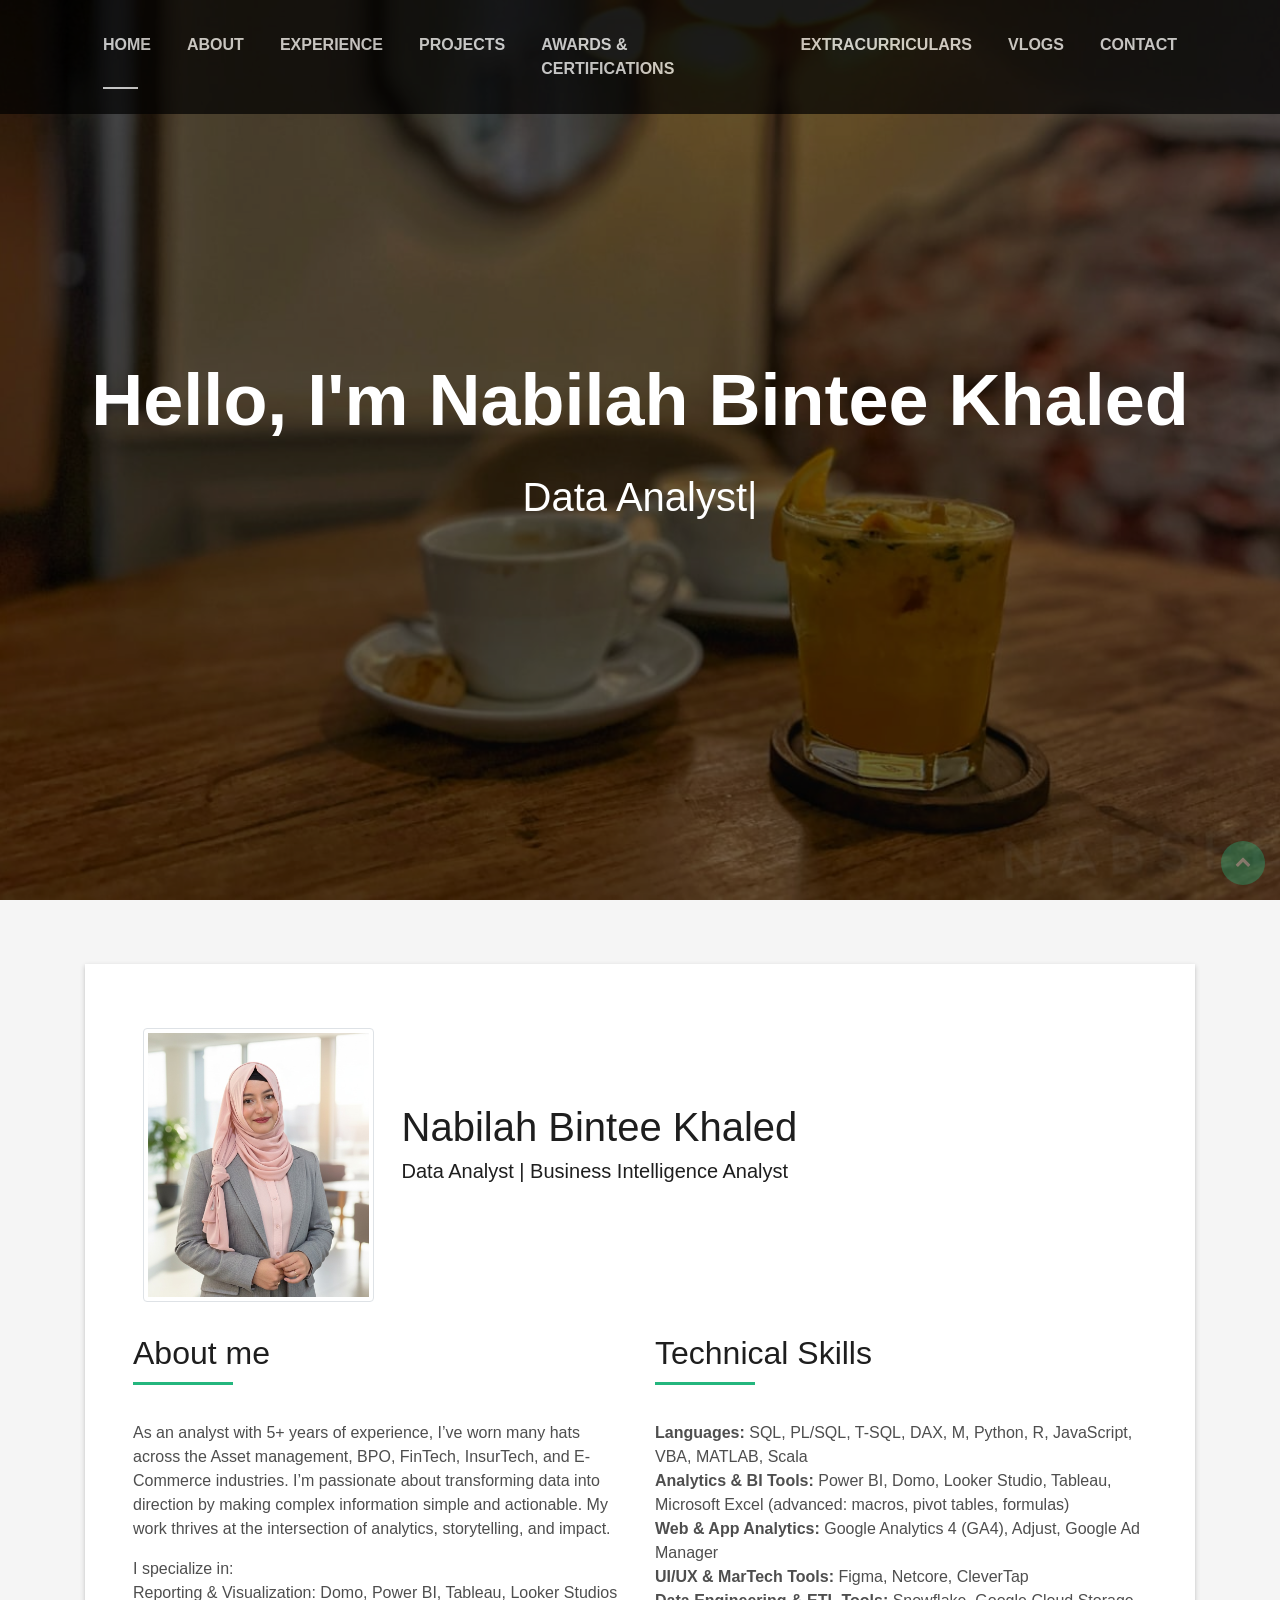
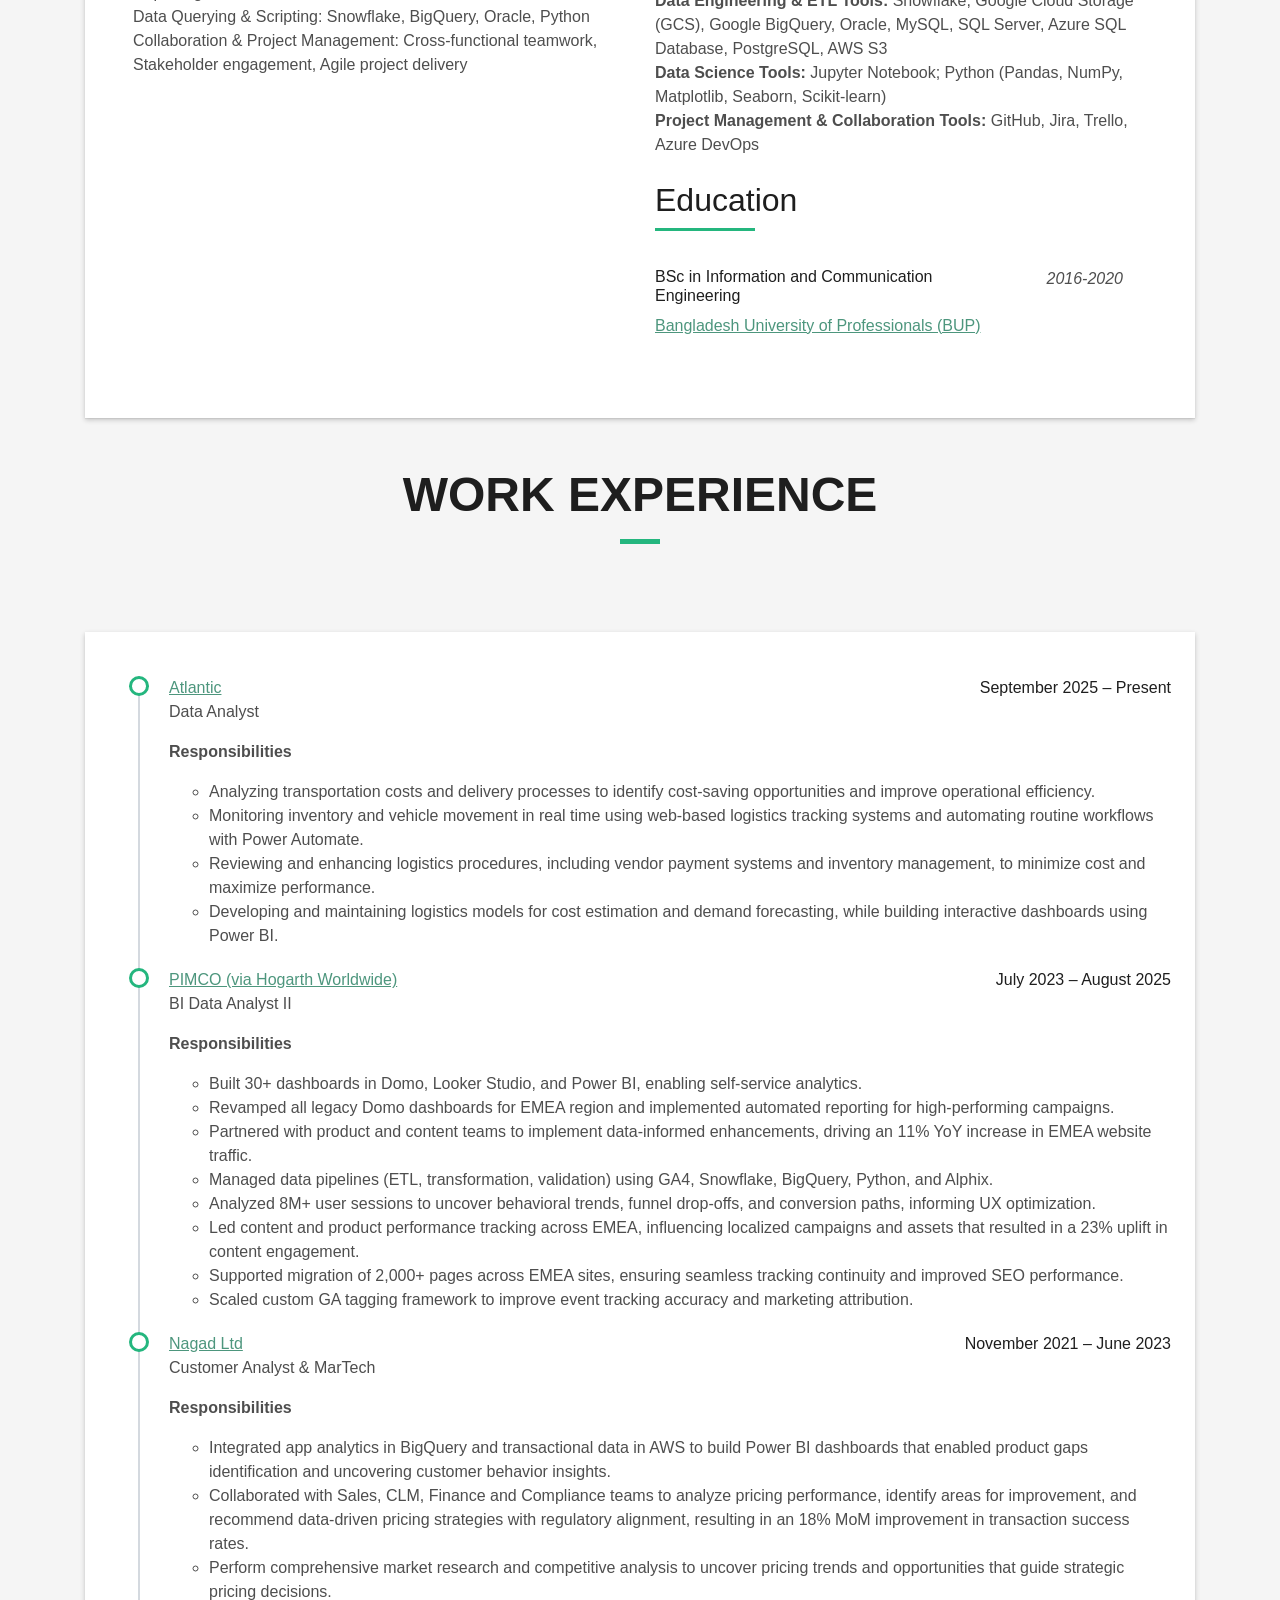
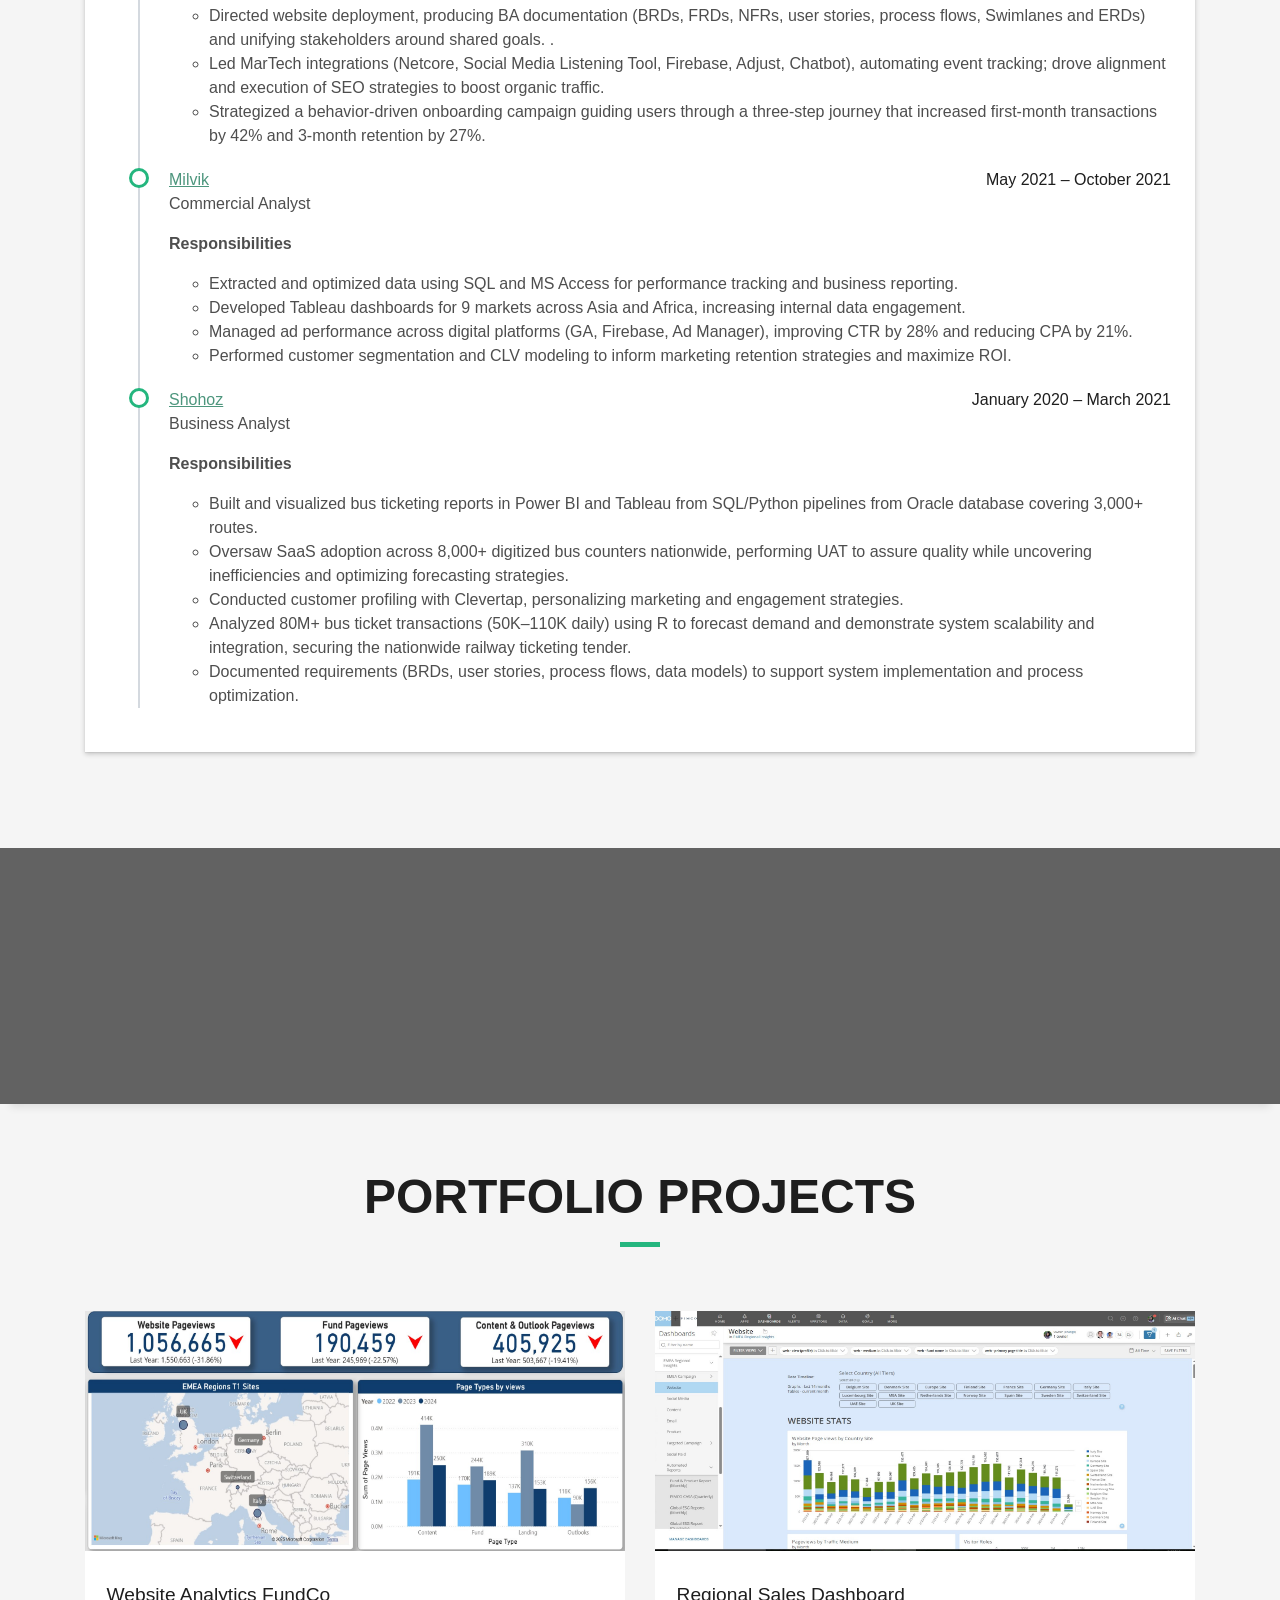
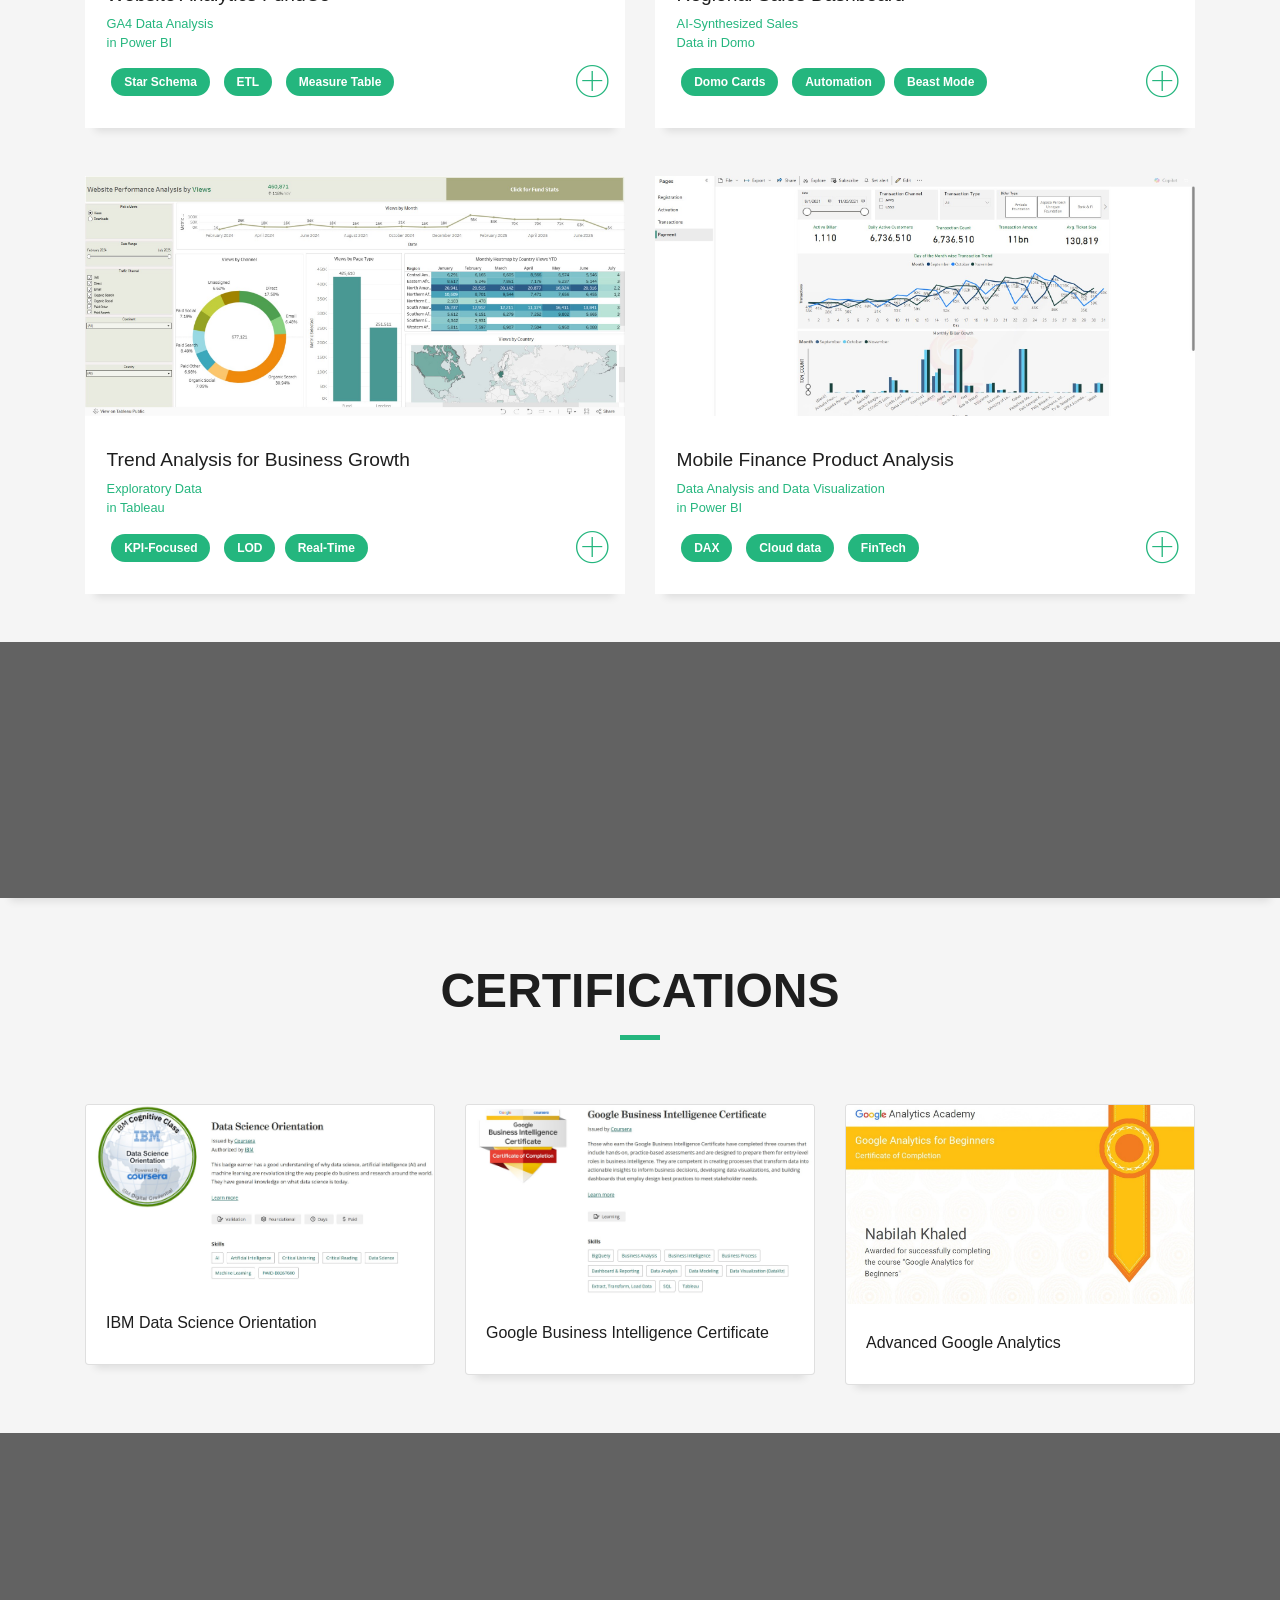
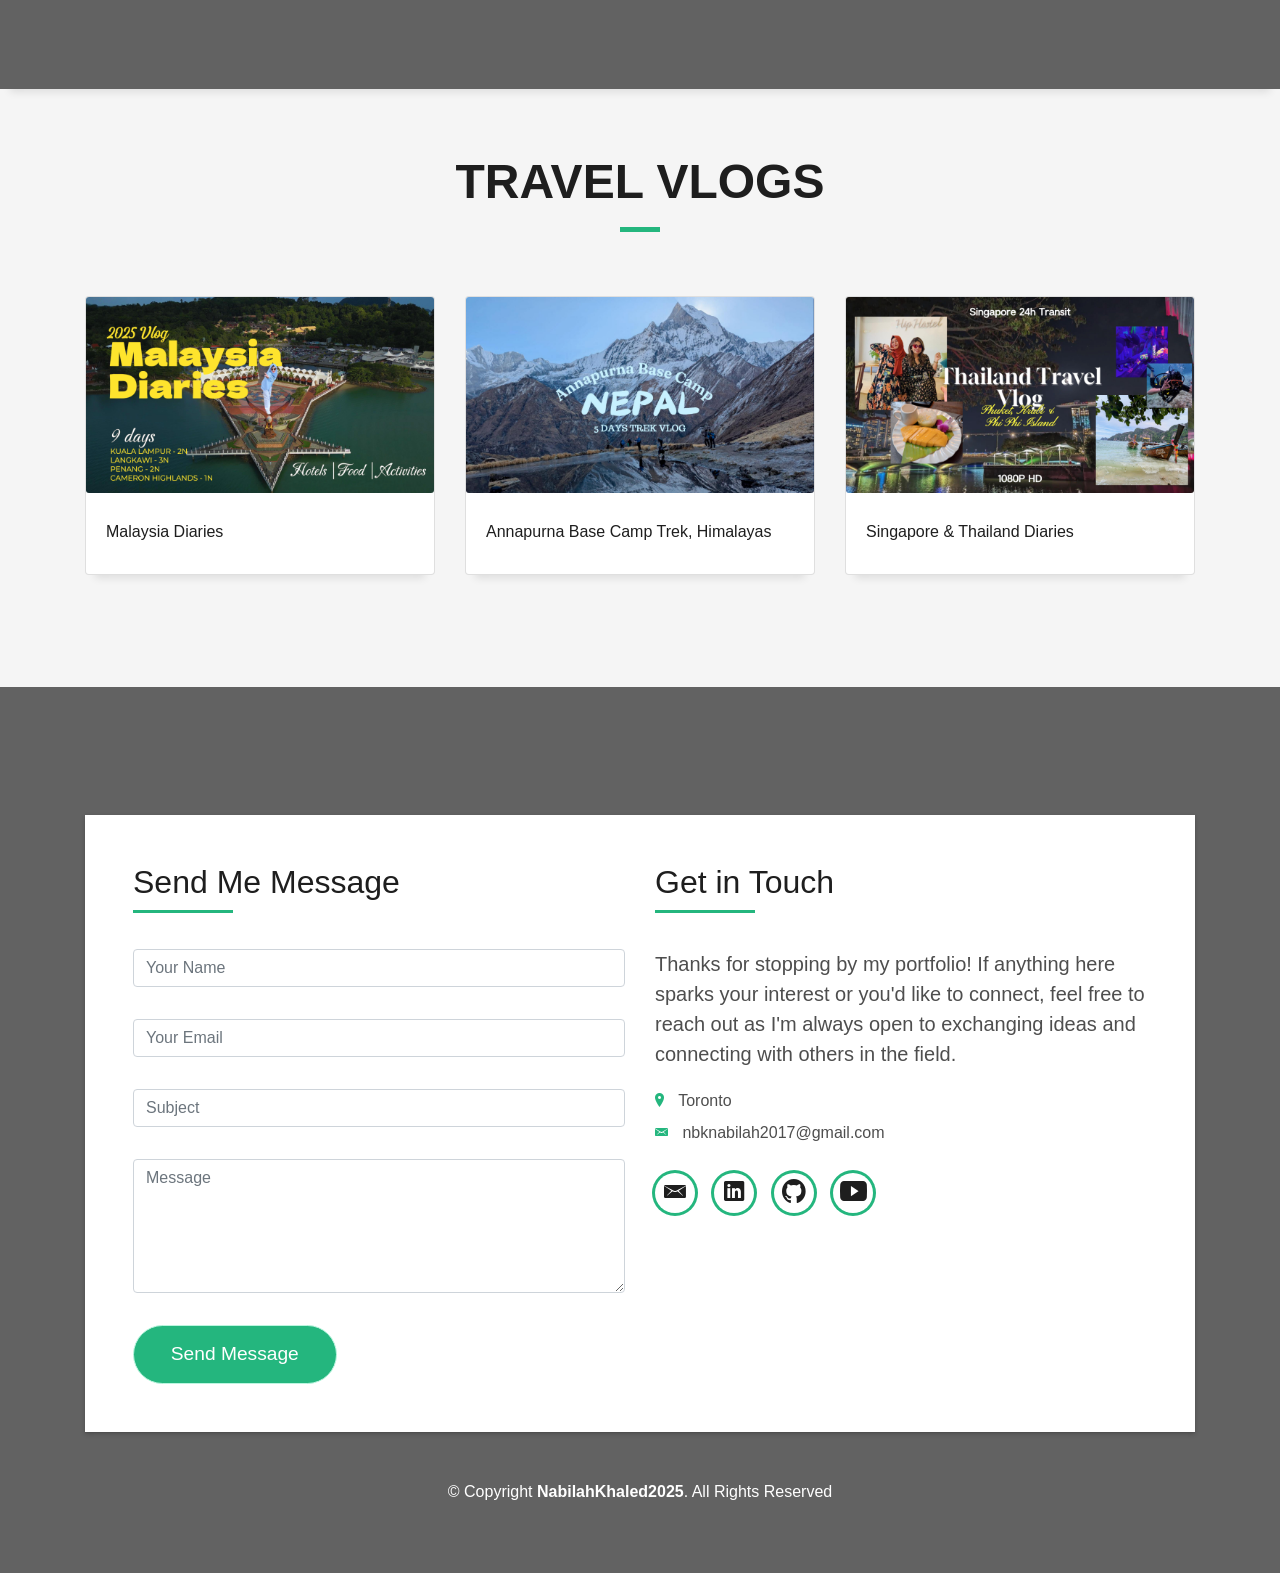
<file: index.html>
<!DOCTYPE html>
<html lang="en">

<head>
  <meta charset="utf-8">
  <title>Nabilah Bintee Khaled</title>
  <meta content="width=device-width, initial-scale=1.0" name="viewport">
  <meta content="" name="keywords">
  <meta content="" name="description">



  <!-- Bootstrap CSS File -->
  <link href="lib/bootstrap/css/bootstrap.min.css" rel="stylesheet">

  <!-- Libraries CSS Files -->
  <link href="lib/font-awesome/css/font-awesome.min.css" rel="stylesheet">

  <link href="lib/ionicons/css/ionicons.min.css" rel="stylesheet">


  <!-- Main Stylesheet File -->
  <link href="css/style-green.css" rel="stylesheet">

  <!-- =======================================================
    Beginning
  ======================================================= -->
</head>

<body id="page-top">

  <!--/ Nav Star /-->
  <nav class="navbar navbar-dark navbar-b navbar-expand-md fixed-top" id="mainNav">
    <div class="container">
      <button class="navbar-toggler collapsed" type="button" data-toggle="collapse" data-target="#navbarDefault"
        aria-controls="navbarDefault" aria-expanded="false" aria-label="Toggle navigation">
        <span></span>
        <span></span>
        <span></span>
      </button>
      <div class="navbar-collapse collapse justify-content-end" id="navbarDefault">
        <ul class="navbar-nav">
          <li class="nav-item">
            <a class="nav-link js-scroll active" href="#home">Home</a>
          </li>
          <li class="nav-item">
            <a class="nav-link js-scroll" href="#about">About</a>
          </li>
          <li class="nav-item">
            <a class="nav-link js-scroll" href="#experience">Experience</a>
          </li>
          <li class="nav-item">
            <a class="nav-link js-scroll" href="#work">Projects</a>
          </li>
          <li class="nav-item">
            <a class="nav-link js-scroll" href="#cert">Awards & Certifications</a>
          </li>
          <li class="nav-item">
            <a class="nav-link js-scroll" href="#cert">Extracurriculars</a>
          </li>
          <li class="nav-item">
            <a class="nav-link js-scroll" href="#vlog">Vlogs</a>
          </li>
          <li class="nav-item">
            <a class="nav-link js-scroll" href="#contact">Contact</a>
          </li>
        </ul>
      </div>
    </div>
  </nav>
  <!--/ Nav End /-->

  <!--/ Intro Skew StarT /-->
  <div id="home" class="intro route bg-image" style="background-image: url(img/nbk-6.jpg)">
    <div class="overlay-itro"></div>
    <div class="intro-content display-table">
      <div class="table-cell">
        <div class="container">
          <!--<p class="display-6 color-d">Hello, world!</p>-->
          <h1 class="intro-title mb-4">Hello, I'm Nabilah Bintee Khaled</h1>
          <p class="intro-subtitle"><span class="text-slider-items">Data Analyst, 
            BI Analyst</span><strong class="text-slider"></strong></p>
          <!-- <p class="pt-3"><a class="btn btn-primary btn js-scroll px-4" href="#about" role="button">Learn More</a></p> -->
        </div>
      </div>
    </div>
  </div>
  <!--/ Intro Skew End /-->

  <section id="about" class="about-mf sect-pt4 route">
    <div class="container">
      <div class="row">
        <div class="col-sm-12">
          <div class="box-shadow-full">
            <div class="row">
              <div class="col-sm-4 col-md-3">
                <div class="about-img">
                  <img src="img/Nab1.png" class="img-thumbnail rounded b-shadow-a" alt="">
                </div>
              </div>
              <div class="col-sm col-md">
                <div class="about-info">
                  
                  <h4>Nabilah Bintee Khaled</h4>
                  <h5>Data Analyst | Business Intelligence Analyst</h5>
                </div>
              </div>
            </div>
            <div class="row">
              <div class="col-md-6">

                <!--about me -->
                <div class="about-me pt-4 pt-md-0">
                  <div class="title-box-2">
                    <h5 class="title-left">
                      About me
                    </h5>
                  </div>
                  <p>
              As an analyst with 5+ years of experience, I’ve worn many hats across the Asset management, BPO, FinTech, InsurTech, and E-Commerce industries.
              I’m passionate about transforming data into direction by making complex information simple and actionable.
              My work thrives at the intersection of analytics, storytelling, and impact.

<p>I specialize in:
<br>Reporting & Visualization: Domo, Power BI, Tableau, Looker Studios
<br>Data Querying & Scripting: Snowflake, BigQuery, Oracle, Python
<br>Collaboration & Project Management: Cross-functional teamwork, Stakeholder engagement, Agile project delivery</p>

</div>
                


              </div>
              <div class="col-md-6">

                <div class="skill-mf">
                  <div class="title-box-2">
                    <h5 class="title-left">
                      Technical Skills
                    </h5>
                  </div>
                  
<div><b>Languages:</b> SQL, PL/SQL, T-SQL, DAX, M, Python, R, JavaScript, VBA, MATLAB, Scala</div>
<div><b>Analytics & BI Tools:</b> Power BI, Domo, Looker Studio, Tableau, Microsoft Excel (advanced: macros, pivot tables, formulas)</div>
<div><b>Web & App Analytics:</b> Google Analytics 4 (GA4), Adjust, Google Ad Manager</div>
<div><b>UI/UX & MarTech Tools:</b> Figma, Netcore, CleverTap</div>
<div><b>Data Engineering & ETL Tools:</b> Snowflake, Google Cloud Storage (GCS), Google BigQuery, Oracle, MySQL, SQL Server, Azure SQL Database, PostgreSQL, AWS S3</div>
<div><b>Data Science Tools:</b> Jupyter Notebook; Python (Pandas, NumPy, Matplotlib, Seaborn, Scikit-learn)</div>
<div><b>Project Management & Collaboration Tools:</b> GitHub, Jira, Trello, Azure DevOps</div><br>
</div>
                <!-- Education section -->

                <div class="row row-content" id="edu">

                  <div class="col-12 col-sm">
                    <div class="title-box-2">
                      <h5 class="title-left">
                        Education
                      </h5>
                    </div>
                    
                    <div class="row">
                      <div class="col-sm-9">
                        <ul class="list-unstyled">
                          <li>
                            <h6> BSc in Information and Communication Engineering </h6>
                             <a href="https://bup.edu.bd/" target="_blank" style="color: #4d967d; text-decoration: underline; font-weight: 500;">
    Bangladesh University of Professionals (BUP)</a>

                          </li>
                        </ul>
                      </div>
                      <div class="col-sm">
                        <em>2016-2020</em>
                      </div>
                    </div>

                  </div>
                </div>
              </div>
            </div>
          </div>
        </div>
      </div>
    </div>
  </section>

<!--/ Work Experience Start /-->
<section id="experience" class="services-mf route">
  <div class="container">
    <div class="row">
      <div class="col-sm-12">
        <div class="title-box text-center">
          <h3 class="title-a">Work Experience</h3>
          <p class="subtitle-a"></p>
          <div class="line-mf"></div>
        </div>
      </div>
    </div>

    <div class="row mt-4 mb-5">
      <div class="col-sm-12">
        <div class="box-shadow-full p-4">
          <ul class="timeline">


            <li>
              <a href="https://atlantic.ca/" target="_blank" style="color: #4d967d; text-decoration: underline; font-weight: 500;">Atlantic</a>
              <a href="#" class="float-right">September 2025 – Present</a>
              <p>Data Analyst</p>
              <p><b>Responsibilities</b></p>
              <ul>
                <li>Analyzing transportation costs and delivery processes to identify cost-saving opportunities and improve operational efficiency.</li>
                <li>Monitoring inventory and vehicle movement in real time using web-based logistics tracking systems and automating routine workflows with Power Automate.</li>
                <li>Reviewing and enhancing logistics procedures, including vendor payment systems and inventory management, to minimize cost and maximize performance.</li>
                <li>Developing and maintaining logistics models for cost estimation and demand forecasting, while building interactive dashboards using Power BI.</li>
              </ul>
            </li>


            <li>
              <a href="https://www.pimco.com/gbl/en" target="_blank" style="color: #4d967d; text-decoration: underline; font-weight: 500;">PIMCO (via Hogarth Worldwide)</a>
              <a href="#" class="float-right">July 2023 – August 2025</a>
              <p>BI Data Analyst II</p>
              <p><b>Responsibilities</b></p>
              <ul>
                <li>Built 30+ dashboards in Domo, Looker Studio, and Power BI, enabling self-service analytics.</li>
                <li>Revamped all legacy Domo dashboards for EMEA region and implemented automated reporting for high-performing campaigns.</li>
                <li>Partnered with product and content teams to implement data-informed enhancements, driving an 11% YoY increase in EMEA website traffic.</li>
                <li>Managed data pipelines (ETL, transformation, validation) using GA4, Snowflake, BigQuery, Python, and Alphix.</li>
                <li>Analyzed 8M+ user sessions to uncover behavioral trends, funnel drop-offs, and conversion paths, informing UX optimization.</li>
                <li>Led content and product performance tracking across EMEA, influencing localized campaigns and assets that resulted in a 23% uplift in content engagement.</li>
                <li>Supported migration of 2,000+ pages across EMEA sites, ensuring seamless tracking continuity and improved SEO performance.</li>
                <li>Scaled custom GA tagging framework to improve event tracking accuracy and marketing attribution.</li>
              </ul>
            </li>

            <li>
              <a href="https://nagad.com.bd/" target="_blank" style="color: #4d967d; text-decoration: underline; font-weight: 500;">Nagad Ltd</a>
              <a href="#" class="float-right">November 2021 – June 2023</a>
              <p>Customer Analyst & MarTech</p>
              <p><b>Responsibilities</b></p>
              <ul>
                <li>Integrated app analytics in BigQuery and transactional data in AWS to build Power BI dashboards that enabled product gaps identification and uncovering customer behavior insights.</li>
                <li>Collaborated with Sales, CLM, Finance and Compliance teams to analyze pricing performance,
identify areas for improvement, and recommend data-driven pricing strategies with regulatory
alignment, resulting in an 18% MoM improvement in transaction success rates.
</li>
                <li>Perform comprehensive market research and competitive analysis to uncover pricing trends and
opportunities that guide strategic pricing decisions.
</li>
                <li>Directed website deployment, producing BA documentation (BRDs, FRDs, NFRs, user stories,
process flows, Swimlanes and ERDs) and unifying stakeholders around shared goals.
.</li>
                <li>Led MarTech integrations (Netcore, Social Media Listening Tool, Firebase, Adjust, Chatbot),
automating event tracking; drove alignment and execution of SEO strategies to boost organic traffic.</li>
                <li>Strategized a behavior-driven onboarding campaign guiding users through a three-step journey that increased first-month transactions by 42% and 3-month retention by 27%.</li>
              </ul>
            </li>

            <li>
              <a  href="https://milvikbd.com/" target="_blank" style="color: #4d967d; text-decoration: underline; font-weight: 500;">Milvik</a>
              <a href="#" class="float-right">May 2021 – October 2021</a>
              <p>Commercial Analyst</p>
              <p><b>Responsibilities</b></p>
              <ul>
                <li>Extracted and optimized data using SQL and MS Access for performance tracking and business reporting.</li>
                <li>Developed Tableau dashboards for 9 markets across Asia and Africa, increasing internal data engagement.</li>
                <li>Managed ad performance across digital platforms (GA, Firebase, Ad Manager), improving CTR by 28% and reducing CPA by 21%.</li>
                <li>Performed customer segmentation and CLV modeling to inform marketing retention strategies and maximize ROI.</li>
              </ul>
            </li>

            <li>
              <a href="https://www.shohoz.com/" target="_blank" style="color: #4d967d; text-decoration: underline; font-weight: 500;">Shohoz</a>
              <a href="#" class="float-right">January 2020 – March 2021</a>
              <p>Business Analyst</p>
              <p><b>Responsibilities</b></p>
              <ul>
                <li>Built and visualized bus ticketing reports in Power BI and Tableau from SQL/Python pipelines
from Oracle database covering 3,000+ routes.
</li>
                <li>Oversaw SaaS adoption across 8,000+ digitized bus counters nationwide, performing UAT to
assure quality while uncovering inefficiencies and optimizing forecasting strategies.</li>
                <li>Conducted customer profiling with Clevertap, personalizing marketing and engagement strategies.</li>
                <li>Analyzed 80M+ bus ticket transactions (50K–110K daily) using R to forecast demand and
demonstrate system scalability and integration, securing the nationwide railway ticketing tender.
</li>
                <li>Documented requirements (BRDs, user stories, process flows, data models) to support system
implementation and process optimization.
</li>
              </ul>
            </li>
          </ul>
        </div>
      </div>
    </div>
  </div>
</section>
<!--/ Section Work Experience End /-->


  <div class="section-counter paralax-mf bg-image" style="background-image: url(img/nbk-1.jpg)">
    <div class="overlay-mf"></div>
    <div class="container">
      <div class="row">

      </div>
    </div>
  </div>

  <!--/ Section Portfolio Start /-->
  <section id="work" class="portfolio-mf sect-pt4 route">
    <div class="container">
      <div class="row">
        <div class="col-sm-12">
          <div class="title-box text-center">
            <h3 class="title-a">
              Portfolio Projects
            </h3>
            <p class="subtitle-a">

            </p>
            <div class="line-mf"></div>
          </div>
        </div>
      </div>

      <div class="row">
        <div class="col-md-6">
          <div class="work-box">
            <a href="https://app.powerbi.com/view?r=eyJrIjoiZmJlNWUzYmMtOTI4Mi00YzFjLTk1NGEtMWI0Y2QxY2UyYTc2IiwidCI6ImUzNzUwN2NiLWQ1MGEtNDY2Zi1iZDliLTJjYWE5ZDk4NmRkNSIsImMiOjEwfQ%3D%3D" target="blank">
              <div class="work-img">
                <img src="img/pbi.jpg" alt="" class="img-fluid">
              </div>
              <div class="work-content">
                <div class="row">
                  <div class="col-sm-9">
                    <h2 class="w-title">Website Analytics FundCo</h2>
                  </div>
                  <div class="col-sm-4 w-more">
                    <span class="w-ctegory">GA4 Data Analysis <br>in Power BI</span>
                  </div>
                </div>
                <div class="row">
                  <div class="col-sm-8">
                    <span class="badge">Star Schema</span>
                    <span class="badge">ETL</span>
                    <span class="badge">Measure Table</span>
                  </div>
                  <div class="col-sm-4">
                    <div class="w-like">
                      <span class="ion-ios-plus-outline"></span>
                    </div>
                  </div>
                </div>
              </div>
            </a>
          </div>
        </div>

        <div class="col-md-6">
          <div class="work-box">
            <a href="https://www.youtube.com/watch?v=0A8aSdhh1jk" target="blank">
              <div class="work-img">
                <img src="img/Domo- Dashboard Summary.jpg" alt="" class="img-fluid">
              </div>
              <div class="work-content">
                <div class="row">
                  <div class="col-sm-9">
                    <h2 class="w-title">Regional Sales Dashboard</h2>
                  </div>
                  <div class="col-sm-4 w-more">
                    <span class="w-ctegory">AI-Synthesized Sales Data in Domo </span>
                  </div>
                </div>
                <div class="row">

                  <div class="col-sm-8">
                    <span class="badge">Domo Cards</span>
                    <span class="badge">Automation</span><span
                      class="badge">Beast Mode</span>
                  </div>
                  <div class="col-sm-4">
                    <div class="w-like">
                      <span class="ion-ios-plus-outline"></span>
                    </div>
                  </div>
                </div>
              </div>
            </a>
          </div>
        </div>

        <div class="col-md-6">
          <div class="work-box"> 
            <a href="https://public.tableau.com/app/profile/nabilah.khaled/viz/FundAnalysis_17514727400830/Website?publish=yes" target="blank">
              <div class="work-img">
                <img src="img/Tableau dash.jpg" alt="" class="img-fluid">
              </div>
              <div class="work-content">
                <div class="row">
                  <div class="col-sm-9">
                    <h2 class="w-title">Trend Analysis for Business Growth</h2>
                  </div>
                  <div class="col-sm-4 w-more">
                    <span class="w-ctegory">Exploratory Data <br>in Tableau</span>
                  </div>
                </div>
                <div class="row">

                  <div class="col-sm-8">
                    <span class="badge">KPI-Focused</span>
                    <span class="badge">LOD</span><span
                      class="badge">Real-Time</span>
                  </div>
                  <div class="col-sm-4">
                    <div class="w-like">
                      <span class="ion-ios-plus-outline"></span>
                    </div>
                  </div>
                </div>
              </div>
            </a>
          </div>
        </div>
        <div class="col-md-6">
          <div class="work-box">
            <a href="https://app.powerbi.com/view?r=eyJrIjoiYTUyOTFhMWYtM2EwYi00NzBlLWJlYTItMjRiMWNjMTg1YWFjIiwidCI6ImUzNzUwN2NiLWQ1MGEtNDY2Zi1iZDliLTJjYWE5ZDk4NmRkNSIsImMiOjEwfQ%3D%3D" target="blank">
              <div class="work-img">
                <img src="img/FinTech.jpg" alt="" class="img-fluid">
              </div>
              <div class="work-content">
                <div class="row">
                  <div class="col-sm-8">
                    <h2 class="w-title">Mobile Finance Product Analysis</h2>
                    <div class="w-more">
                      <span class="w-ctegory">Data Analysis and Data Visualization <br>in Power BI</span>
                    </div>
                  </div>

                </div>
                <div class="row">

                  <div class="col-sm-8">
                    <span class="badge">DAX</span>
                    <span class="badge">Cloud data</span>
                    <span class="badge">FinTech</span>
                  </div>
                  <div class="col-sm-4">
                    <div class="w-like">
                      <span class="ion-ios-plus-outline"></span>
                    </div>
                  </div>
                </div>
              </div>
            </a>
          </div>
        </div>
      </div>
  </section>
  <!--/ Section Portfolio End /-->

  <!--/ Section blank Star /-->
  <div class="testimonials paralax-mf bg-image" style="background-image: url(img/nbk-5.jpg)">
    <div class="overlay-mf"></div>
    <div class="container">

    </div>
  </div>

  <!--/ Section Certificate Start /-->
  <section id="cert" class="blog-mf sect-pt4 route">
    <div class="container">
      <div class="row">
        <div class="col-sm-12">
          <div class="title-box text-center">
            <h3 class="title-a">
              Certifications
            </h3>
            <p class="subtitle-a">

            </p>
            <div class="line-mf"></div>
          </div>
        </div>
      </div>
      <div class="row">
        
        <div class="col-md-4">
          <div class="card card-blog">
            <div class="card-img">
              <a href="https://www.credly.com/badges/8d4ae637-2284-4f8a-b50d-695ec5a868db/print"
                target="blank"><img src="img/Data Science IBM.jpg" alt="" class="img-fluid">
            </div>
            <div class="card-body">
              <div class="card-category-box">

              </div>
              <h5 class="card-title">IBM Data Science Orientation</h5>

            </div>
            </a>

          </div>
        </div>

        <div class="col-md-4">
          <div class="card card-blog">
            <div class="card-img">
              <a href="https://www.credly.com/badges/df497bf8-3223-4190-b3e3-a7189a475ea9/linked_in_profile" target="blank"><img
                  src="img/Google BI Analyst.jpg" alt="" class="img-fluid">
            </div>
            <div class="card-body">
              <div class="card-category-box">

              </div>
              <h5 class="card-title">Google Business Intelligence Certificate</h5>

            </div>
            </a>

          </div>
        </div>
        
        <div class="col-md-4">
          <div class="card card-blog">
            <div class="card-img">
              <a href="https://github.com/NabseeK/Portfolio/blob/main/Advanced%20GA%20Course%20Certificate.pdf"
                target="blank"><img src="img/Advanced Google Analytics.jpg" alt="" class="img-fluid">
            </div>
            <div class="card-body">
              <div class="card-category-box">

              </div>
              <h5 class="card-title">Advanced Google Analytics</h5>

            </div>
            </a>

          </div>
        </div>
      </div>
    </div>
  </section>
  <!--/ Section Certificate End /-->

<!--/ Section blank Star /-->
  <div class="testimonials paralax-mf bg-image" style="background-image: url(img/nbk-2.jpg)">
    <div class="overlay-mf"></div>
    <div class="container">

    </div>
  </div>

  <!--/ Section Travel Vlog Start /-->
  <section id="vlog" class="blog-mf sect-pt4 route">
    <div class="container">
      <div class="row">
        <div class="col-sm-12">
          <div class="title-box text-center">
            <h3 class="title-a">
              Travel Vlogs
            </h3>
            <p class="subtitle-a">

            </p>
            <div class="line-mf"></div>
          </div>
        </div>
      </div>
      <div class="row">
        
        <div class="col-md-4">
          <div class="card card-blog">
            <div class="card-img">
              <a href="https://www.youtube.com/watch?v=3DoIoM-byyo&t=27s"
                target="blank"><img src="img/Malaysia2025.jpg" alt="" class="img-fluid">
            </div>
            <div class="card-body">
              <div class="card-category-box">

              </div>
              <h5 class="card-title">Malaysia Diaries</h5>

            </div>
            </a>

          </div>
        </div>

        <div class="col-md-4">
          <div class="card card-blog">
            <div class="card-img">
              <a href="https://www.youtube.com/watch?v=uWOb-KiOHrc" target="blank"><img
                  src="img/NepalABC2025.jpg" alt="" class="img-fluid">
            </div>
            <div class="card-body">
              <div class="card-category-box">

              </div>
              <h5 class="card-title">Annapurna Base Camp Trek, Himalayas</h5>

            </div>
            </a>

          </div>
        </div>
        
        <div class="col-md-4">
          <div class="card card-blog">
            <div class="card-img">
              <a href="https://www.youtube.com/watch?v=Er95UBLa_Gw&t=10s"
                target="blank"><img src="img/Thailand2024p1.jpg" alt="" class="img-fluid">
            </div>
            <div class="card-body">
              <div class="card-category-box">

              </div>
              <h5 class="card-title">Singapore & Thailand Diaries</h5>

            </div>
            </a>

          </div>
        </div>
      </div>
    </div>
  </section>
  <!--/ Section Travel Vlog End /-->



  <!--/ Section Contact-Footer Star /-->
  <section class="paralax-mf footer-paralax bg-image sect-mt4 route" style="background-image: url(img/nbk-3.jpg)">
    <div class="overlay-mf"></div>
    <div class="container">
      <div class="row">
        <div class="col-sm-12">
          <div class="contact-mf">
            <div id="contact" class="box-shadow-full">
              <div class="row">
                <div class="col-md-6">
                  <div class="title-box-2">
                    <h5 class="title-left">
                      Send Me Message
                    </h5>
                  </div>
                  <div>
                    <form action="" method="post" role="form" class="contactForm">
                      <div id="sendmessage">Your message has been sent. Thank you!</div>
                      <div id="errormessage"></div>
                      <div class="row">
                        <div class="col-md-12 mb-3">
                          <div class="form-group">
                            <input type="text" name="name" class="form-control" id="name" placeholder="Your Name"
                              data-rule="minlen:4" data-msg="Please enter at least 4 chars" />
                            <div class="validation"></div>
                          </div>
                        </div>
                        <div class="col-md-12 mb-3">
                          <div class="form-group">
                            <input type="email" class="form-control" name="email" id="email" placeholder="Your Email"
                              data-rule="email" data-msg="Please enter a valid email" />
                            <div class="validation"></div>
                          </div>
                        </div>
                        <div class="col-md-12 mb-3">
                          <div class="form-group">
                            <input type="text" class="form-control" name="subject" id="subject" placeholder="Subject"
                              data-rule="minlen:4" data-msg="Please enter at least 8 chars of subject" />
                            <div class="validation"></div>
                          </div>
                        </div>
                        <div class="col-md-12 mb-3">
                          <div class="form-group">
                            <textarea class="form-control" name="message" rows="5" data-rule="required"
                              data-msg="Write something" placeholder="Message"></textarea>
                            <div class="validation"></div>
                          </div>
                        </div>
                        <div class="col-md-12">
                          <button type="submit" class="button button-a button-big button-rouded">Send Message</button>
                        </div>
                      </div>
                    </form>
                  </div>
                </div>
                <div class="col-md-6">
                  <div class="title-box-2 pt-4 pt-md-0">
                    <h5 class="title-left">
                      Get in Touch
                    </h5>
                  </div>
                  <div class="more-info">
                    <p class="lead">
                      Thanks for stopping by my portfolio! If anything here sparks your interest or you'd like to connect, feel free to reach out as I'm always open to exchanging ideas and connecting with others in the field.
                    </p>
                    <ul class="list-ico">
                      <li><span class="ion-ios-location"></span> Toronto</li>
                      <li><span class="ion-email"></span> nbknabilah2017@gmail.com</li>
                    </ul>
                  </div>
                  <div class="socials">
                    <ul>
                      <li><a href="mailto:nbknabilah2017@gmail.com" target="blank"><span class="ico-circle"><i
                              class="ion-email"></i></span></a></li>
                      <li><a href="https://www.linkedin.com/in/nabilahkhaled/" target="blank"><span
                            class="ico-circle"><i class="ion-social-linkedin"></i></span></a></li>
                      <li><a href="https://github.com/NabseeK" target="blank"><span class="ico-circle"><i
                              class="ion-social-github"></i></span></a></li>
                      <li>
  <a href="https://www.youtube.com/@nabseevlogs" target="_blank">
    <span class="ico-circle">
      <i class="ion-social-youtube"></i>
    </span>
  </a>
</li>
                    </ul>
                  </div>
                </div>
              </div>
            </div>
          </div>
        </div>
      </div>
    </div>
    <footer>
      <div class="container">
        <div class="row">
          <div class="col-sm-12">
            <div class="copyright-box">
              <p class="copyright">&copy; Copyright <strong>NabilahKhaled2025</strong>. All Rights Reserved</p>
              <div class="credits">
                <!--
                  All the links in the footer should remain intact.
                  You can delete the links only if you purchased the pro version.
                  Licensing information: https://bootstrapmade.com/license/
                  Purchase the pro version with working PHP/AJAX contact form: https://bootstrapmade.com/buy/?theme=DevFolio
                -->
              </div>
            </div>
          </div>
        </div>
      </div>
    </footer>
  </section>
  <!--/ Section Contact-footer End /-->

  <a href="#" class="back-to-top"><i class="fa fa-chevron-up"></i></a>
  <div id="preloader"></div>

  <!-- JavaScript Libraries -->
  <script src="lib/jquery/jquery.min.js"></script>
  <script src="lib/jquery/jquery-migrate.min.js"></script>
  <script src="lib/popper/popper.min.js"></script>
  <script src="lib/bootstrap/js/bootstrap.min.js"></script>
  <script src="lib/easing/easing.min.js"></script>
  <script src="lib/counterup/jquery.waypoints.min.js"></script>
  <script src="lib/counterup/jquery.counterup.js"></script>

  <script src="lib/lightbox/js/lightbox.min.js"></script>
  <script src="lib/typed/typed.min.js"></script>
  <!-- Contact Form JavaScript File -->
  <script src="contactform/contactform.js"></script>

  <!-- Template Main Javascript File -->
  <script src="js/main.js"></script>

</body>

</html>
</file>
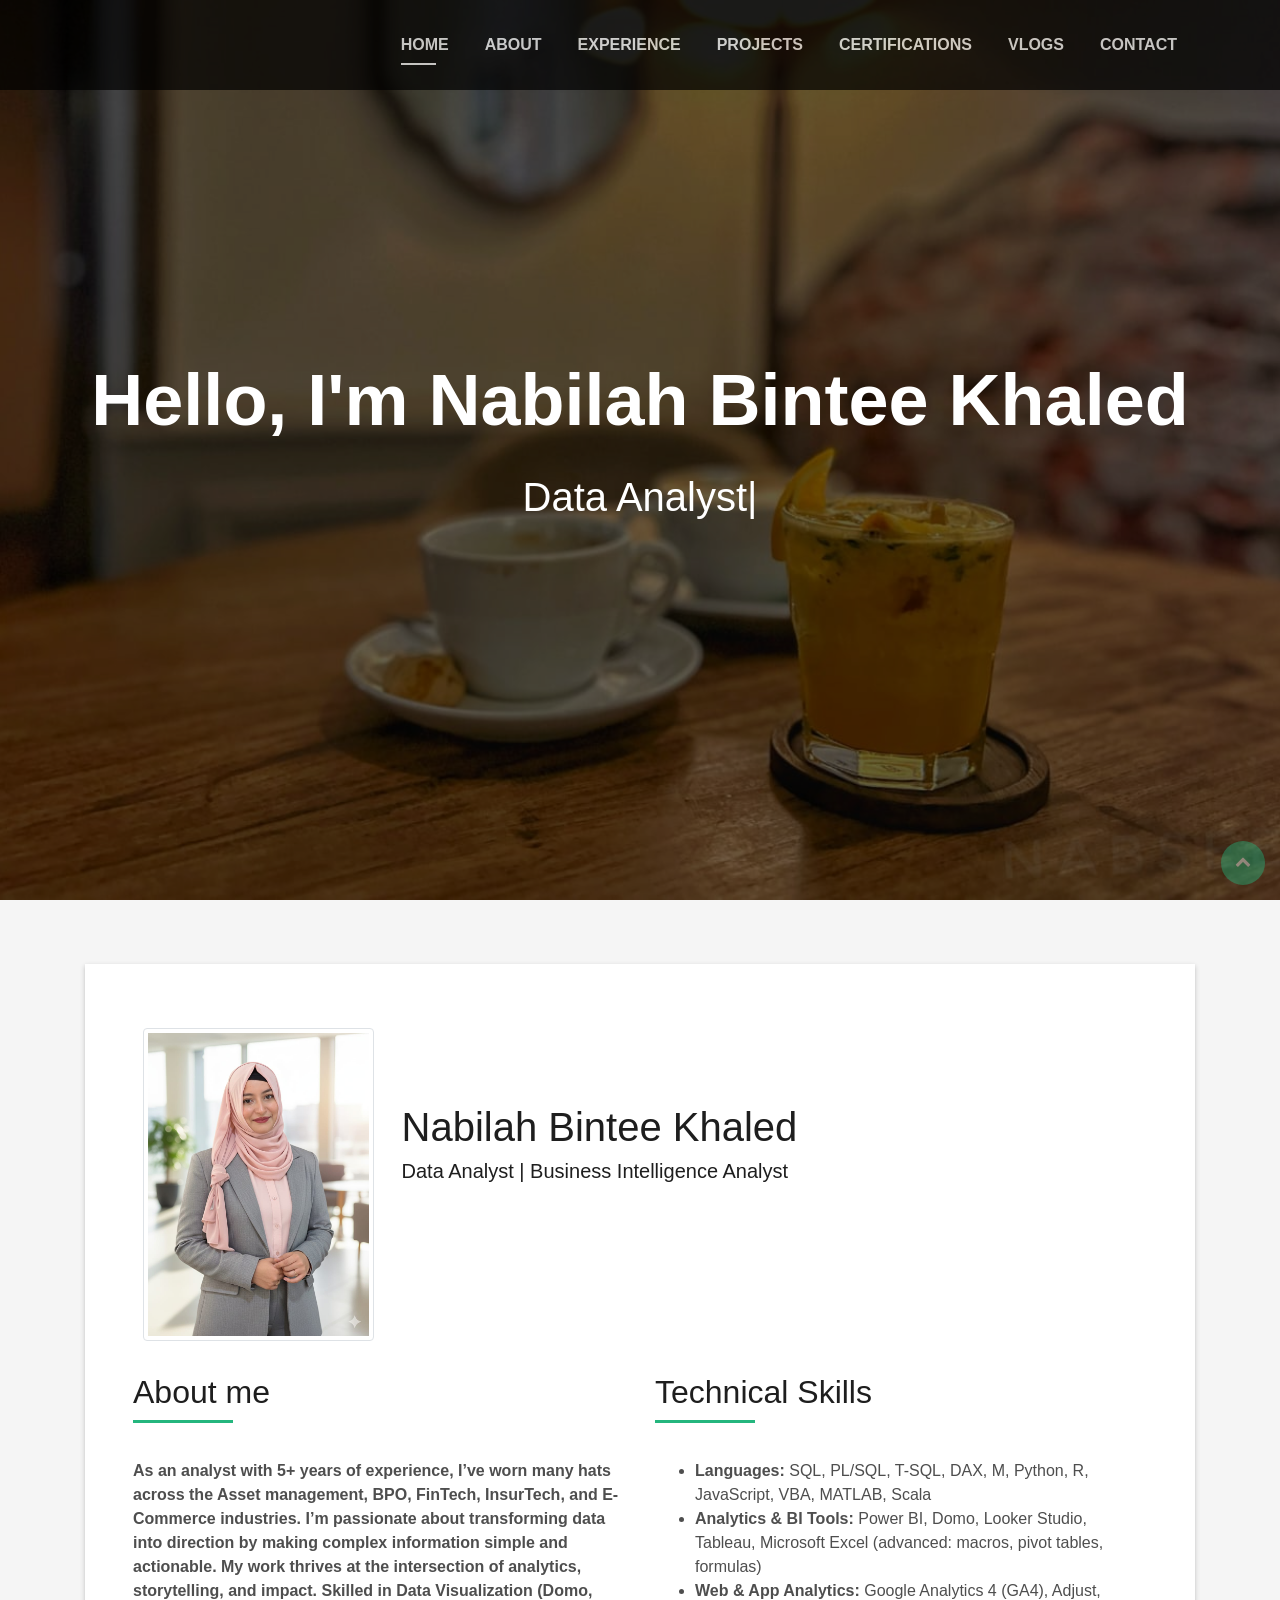
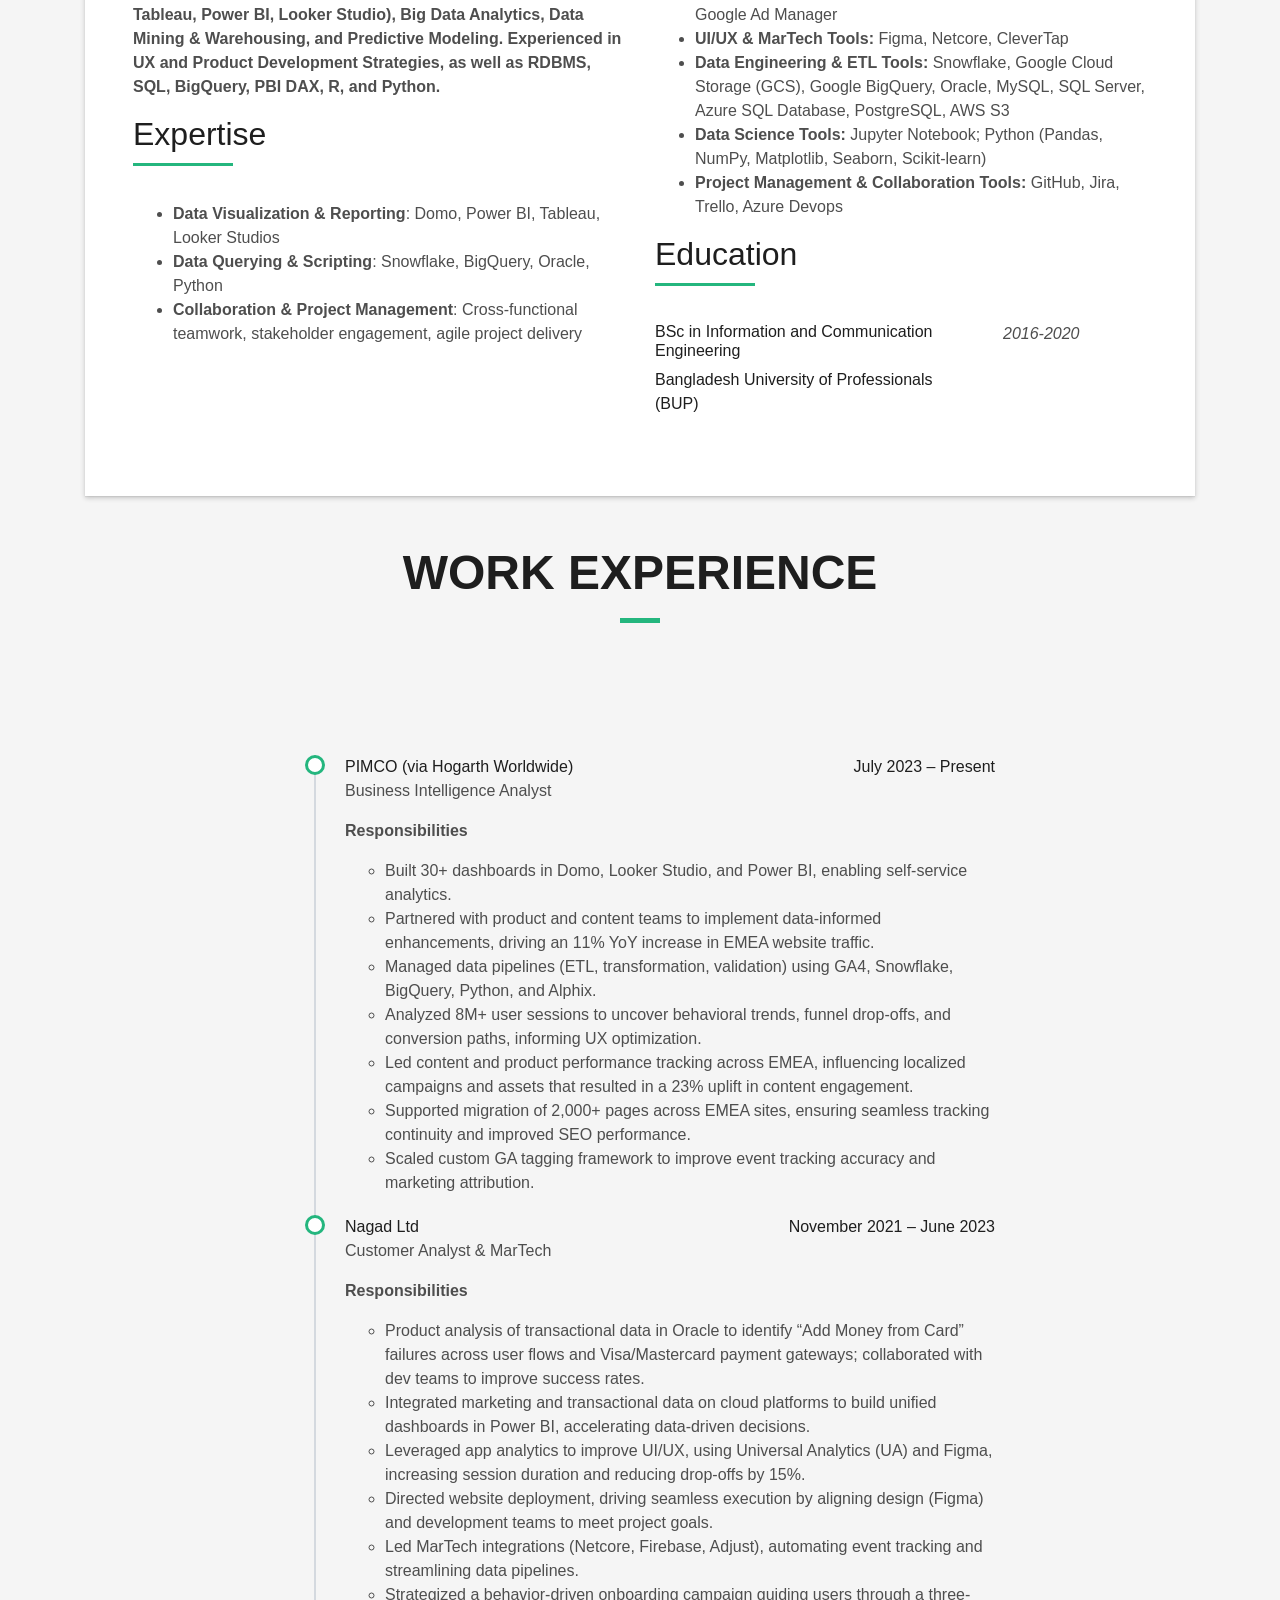
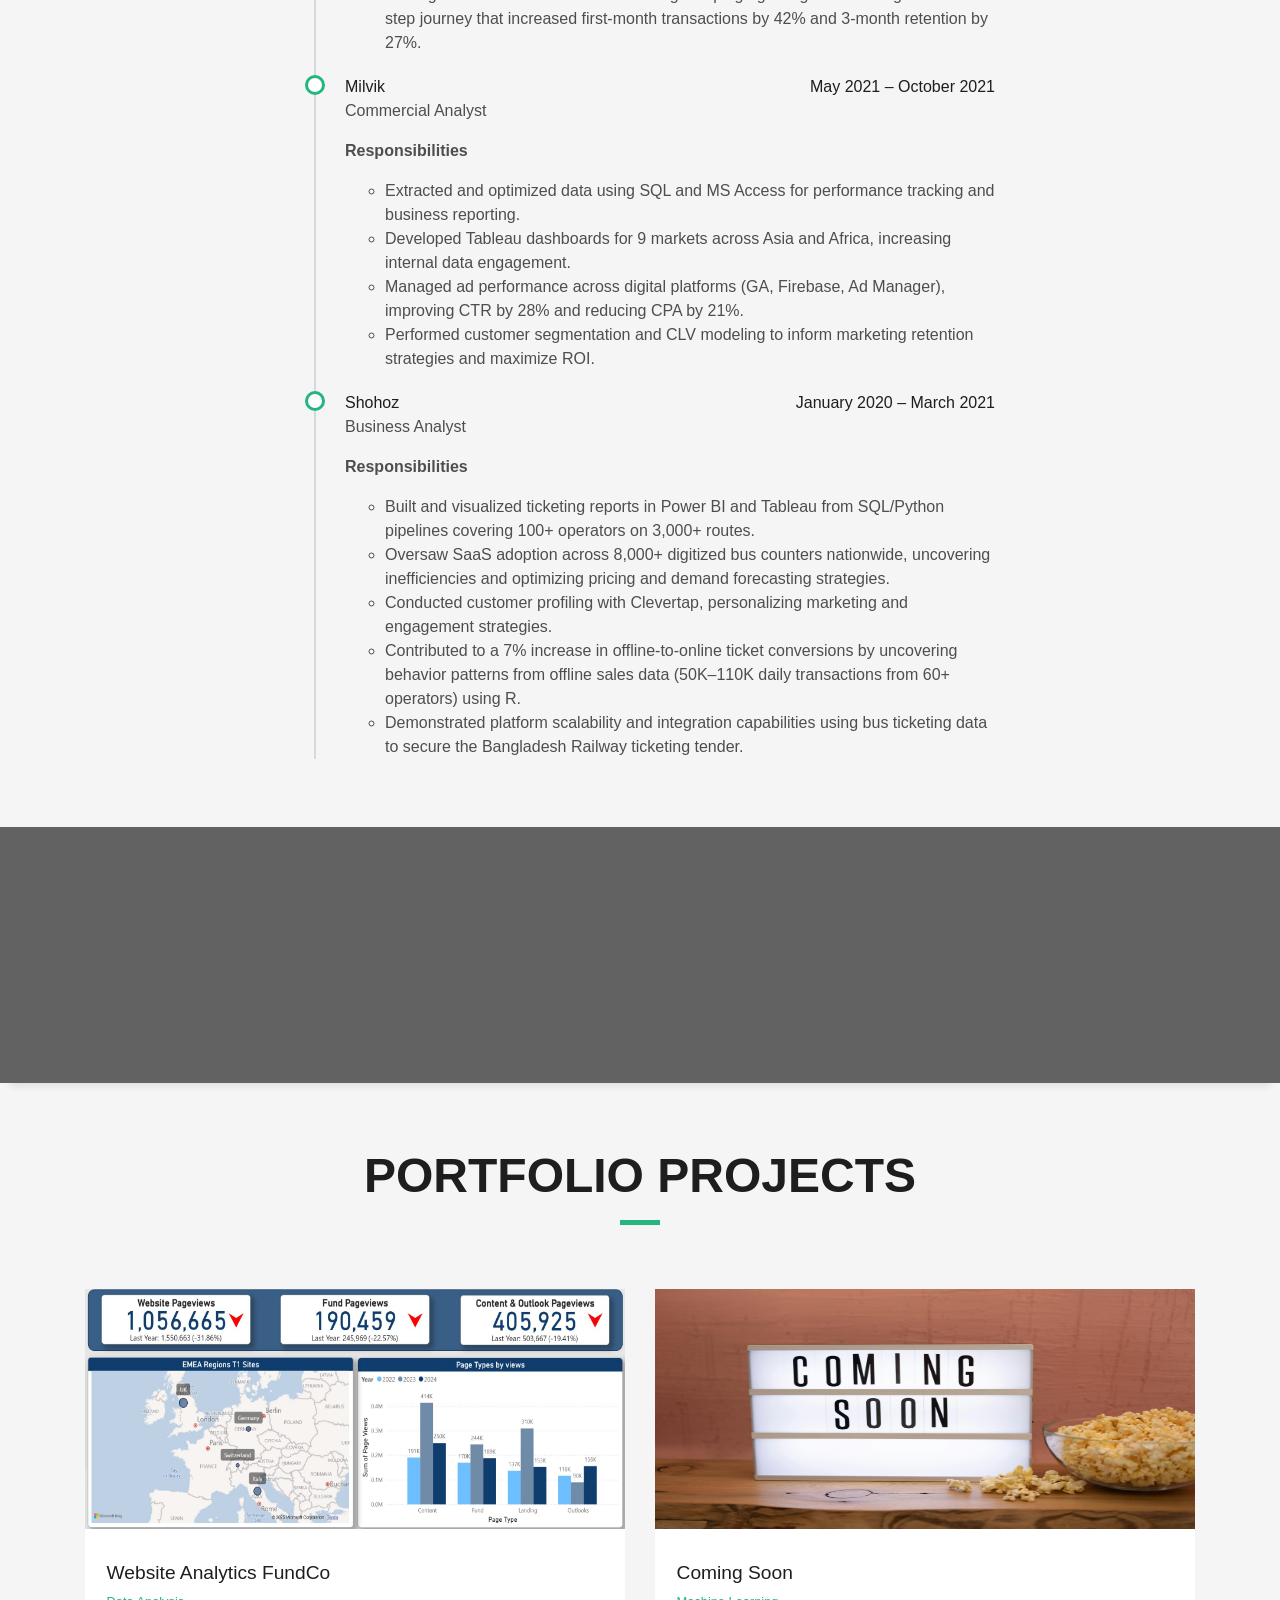
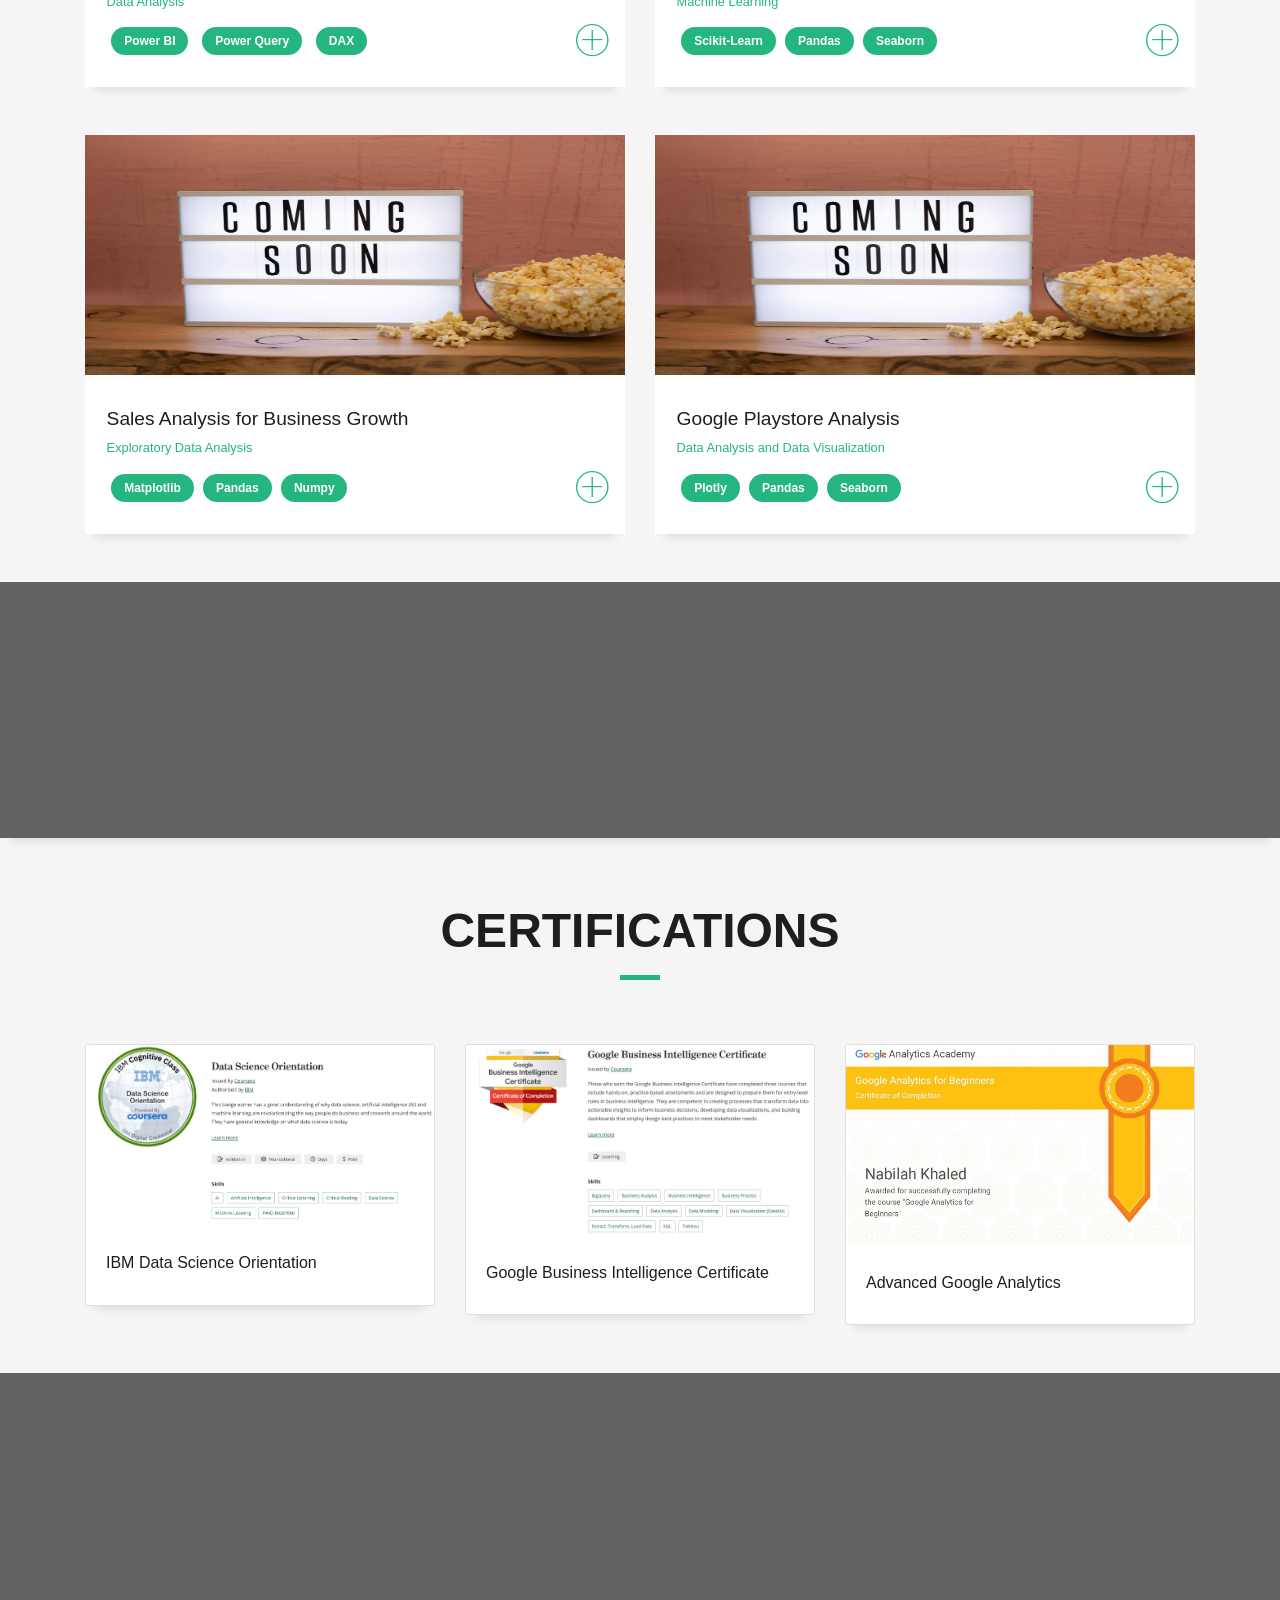
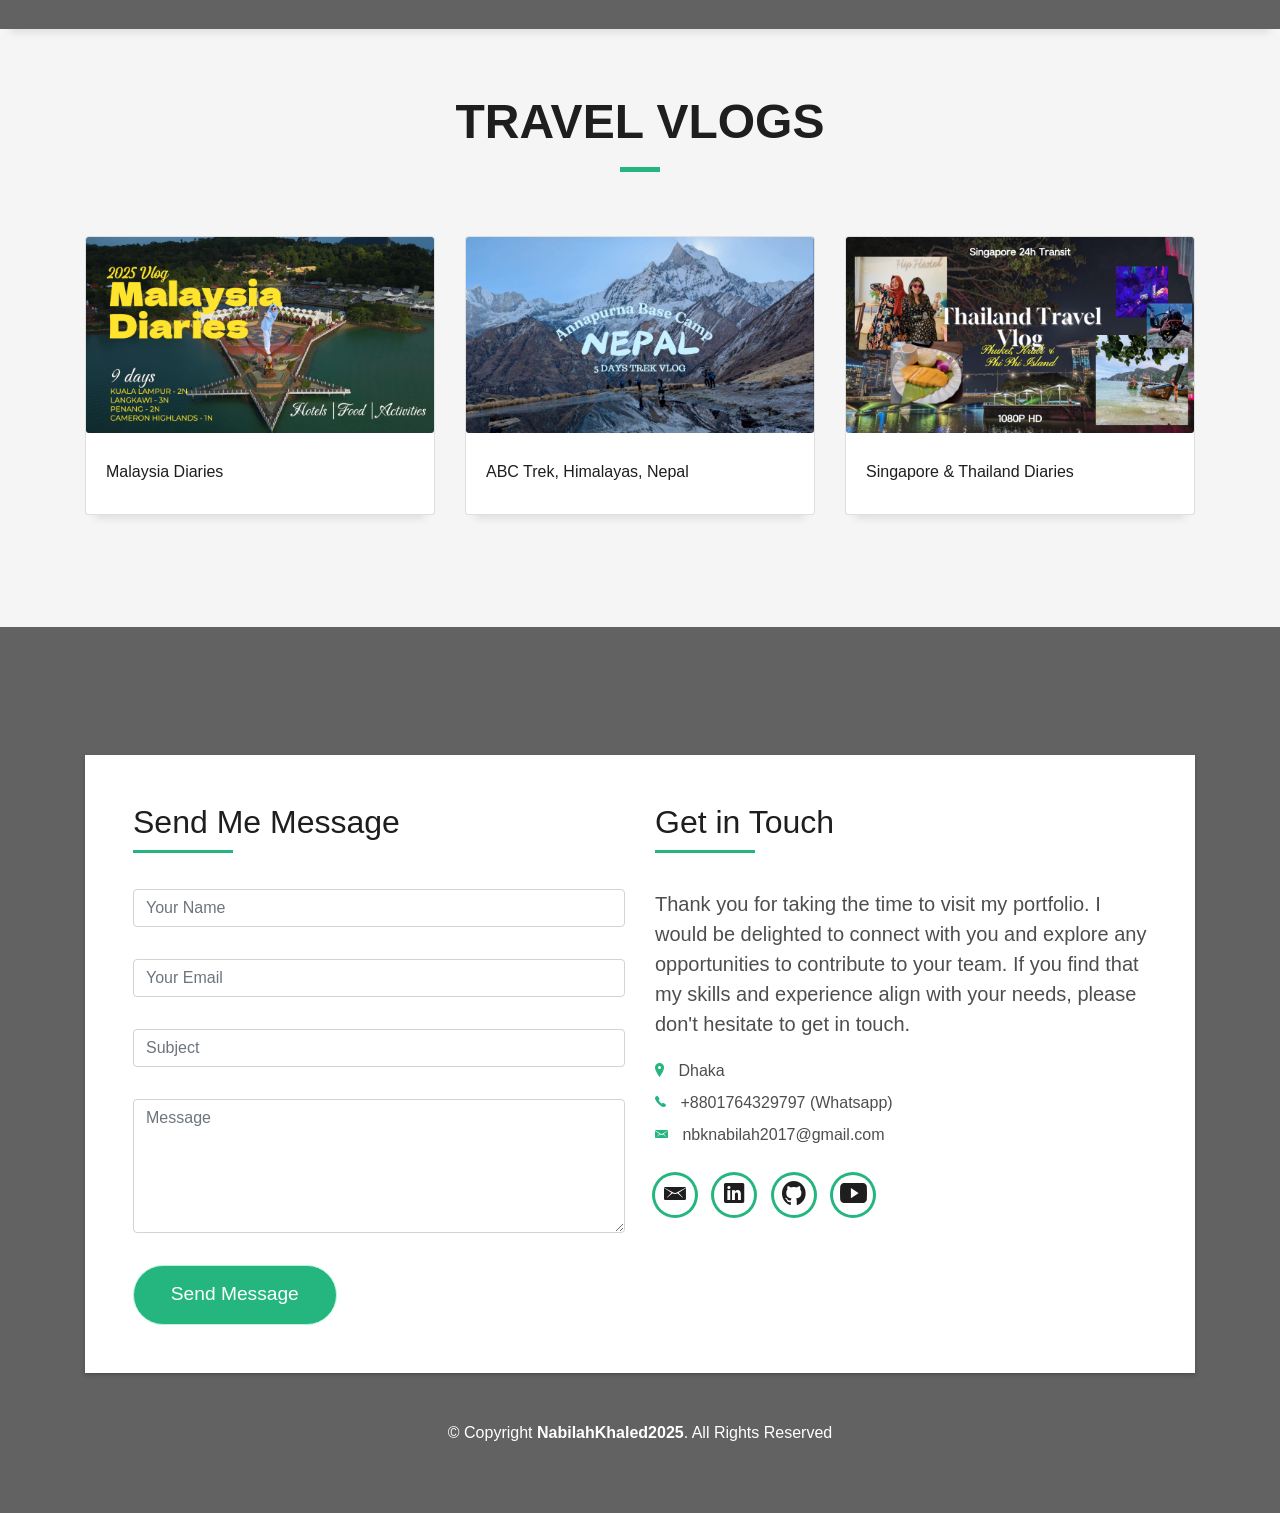
<file: Portfolio-of-Nabilah/index.html>
<!DOCTYPE html>
<html lang="en">

<head>
  <meta charset="utf-8">
  <title>Nabilah Bintee Khaled</title>
  <meta content="width=device-width, initial-scale=1.0" name="viewport">
  <meta content="" name="keywords">
  <meta content="" name="description">



  <!-- Bootstrap CSS File -->
  <link href="lib/bootstrap/css/bootstrap.min.css" rel="stylesheet">

  <!-- Libraries CSS Files -->
  <link href="lib/font-awesome/css/font-awesome.min.css" rel="stylesheet">

  <link href="lib/ionicons/css/ionicons.min.css" rel="stylesheet">


  <!-- Main Stylesheet File -->
  <link href="css/style-green.css" rel="stylesheet">

  <!-- =======================================================
    Beginning
  ======================================================= -->
</head>

<body id="page-top">

  <!--/ Nav Star /-->
  <nav class="navbar navbar-dark navbar-b navbar-expand-md fixed-top" id="mainNav">
    <div class="container">
      <button class="navbar-toggler collapsed" type="button" data-toggle="collapse" data-target="#navbarDefault"
        aria-controls="navbarDefault" aria-expanded="false" aria-label="Toggle navigation">
        <span></span>
        <span></span>
        <span></span>
      </button>
      <div class="navbar-collapse collapse justify-content-end" id="navbarDefault">
        <ul class="navbar-nav">
          <li class="nav-item">
            <a class="nav-link js-scroll active" href="#home">Home</a>
          </li>
          <li class="nav-item">
            <a class="nav-link js-scroll" href="#about">About</a>
          </li>
          <li class="nav-item">
            <a class="nav-link js-scroll" href="#experience">Experience</a>
          </li>
          <li class="nav-item">
            <a class="nav-link js-scroll" href="#work">Projects</a>
          </li>
          <li class="nav-item">
            <a class="nav-link js-scroll" href="#cert">Certifications</a>
          </li>
          </li>
          <li class="nav-item">
            <a class="nav-link js-scroll" href="#vlog">Vlogs</a>
          </li>
          <li class="nav-item">
            <a class="nav-link js-scroll" href="#contact">Contact</a>
          </li>
        </ul>
      </div>
    </div>
  </nav>
  <!--/ Nav End /-->

  <!--/ Intro Skew Star /-->
  <div id="home" class="intro route bg-image" style="background-image: url(img/nbk-6.jpg)">
    <div class="overlay-itro"></div>
    <div class="intro-content display-table">
      <div class="table-cell">
        <div class="container">
          <!--<p class="display-6 color-d">Hello, world!</p>-->
          <h1 class="intro-title mb-4">Hello, I'm Nabilah Bintee Khaled</h1>
          <p class="intro-subtitle"><span class="text-slider-items">Data Analyst, 
            BI Analyst</span><strong class="text-slider"></strong></p>
          <!-- <p class="pt-3"><a class="btn btn-primary btn js-scroll px-4" href="#about" role="button">Learn More</a></p> -->
        </div>
      </div>
    </div>
  </div>
  <!--/ Intro Skew End /-->

  <section id="about" class="about-mf sect-pt4 route">
    <div class="container">
      <div class="row">
        <div class="col-sm-12">
          <div class="box-shadow-full">
            <div class="row">
              <div class="col-sm-4 col-md-3">
                <div class="about-img">
                  <img src="img/nbk.jpg" class="img-thumbnail rounded b-shadow-a" alt="">
                </div>
              </div>
              <div class="col-sm col-md">
                <div class="about-info">
                  
                  <h4>Nabilah Bintee Khaled</h4>
                  <h5>Data Analyst | Business Intelligence Analyst</h5>
                </div>
              </div>
            </div>
            <div class="row">
              <div class="col-md-6">

                <!--about me -->
                <div class="about-me pt-4 pt-md-0">
                  <div class="title-box-2">
                    <h5 class="title-left">
                      About me
                    </h5>
                  </div>
                  <p>
                    <b>As an analyst with 5+ years of experience, I’ve worn many hats across the Asset management, BPO, FinTech, InsurTech, and E-Commerce industries. I’m passionate about transforming data into direction by making complex information simple and actionable. My work thrives at the intersection of analytics, storytelling, and impact.

Skilled in Data Visualization (Domo, Tableau, Power BI, Looker Studio), Big Data Analytics, Data Mining & Warehousing, and Predictive Modeling. Experienced in UX and Product Development Strategies, as well as RDBMS, SQL, BigQuery, PBI DAX, R, and Python.</b>

                  </p>
                </div>
                <div class="skill-mf">
                  <div class="title-box-2">
                    <h5 class="title-left">
                      Expertise
                    </h5>
                  </div>
                 <ul>
  <li><strong>Data Visualization & Reporting</strong>: Domo, Power BI, Tableau, Looker Studios</li>
  <li><strong>Data Querying & Scripting</strong>: Snowflake, BigQuery, Oracle, Python</li>
  <li><strong>Collaboration & Project Management</strong>: Cross-functional teamwork, stakeholder engagement, agile project delivery</li>
</ul>
                </div> 


              </div>
              <div class="col-md-6">

                <div class="skill-mf">
                  <div class="title-box-2">
                    <h5 class="title-left">
                      Technical Skills
                    </h5>
                  </div>
                  <ul>
                    <li><b> Languages:</b> SQL, PL/SQL, T-SQL, DAX, M, Python, R, JavaScript, VBA, MATLAB, Scala</li>
                    <li><b> Analytics & BI Tools:</b> Power BI, Domo, Looker Studio, Tableau, Microsoft Excel (advanced: macros, pivot tables, formulas)</li>
                <li><b> Web & App Analytics:</b> Google Analytics 4 (GA4), Adjust, Google Ad Manager</li>
                <li><b> UI/UX & MarTech Tools:</b> Figma, Netcore, CleverTap</li>    
                <li><b> Data Engineering & ETL Tools:</b>
                       Snowflake, Google Cloud Storage (GCS), Google BigQuery, Oracle, MySQL, SQL Server, Azure SQL Database, PostgreSQL, AWS S3</li>
                    <li><b> Data Science Tools:</b>
                      Jupyter Notebook; Python (Pandas, NumPy, Matplotlib,
                      Seaborn, Scikit-learn)</li>
                    <li><b> Project Management & Collaboration Tools:</b>
                      GitHub, Jira, Trello, Azure Devops</li>
                    
                    

                  </ul>
                </div>
                <!-- Education section -->

                <div class="row row-content" id="edu">

                  <div class="col-12 col-sm">
                    <div class="title-box-2">
                      <h5 class="title-left">
                        Education
                      </h5>
                    </div>
                    
                    <div class="row">
                      <div class="col-sm-8">
                        <ul class="list-unstyled">
                          <li>
                            <h6> BSc in Information and Communication Engineering </h6>
                            <a target="_blank" href="https://bup.edu.bd/">Bangladesh University of Professionals (BUP)</a>

                          </li>
                        </ul>
                      </div>
                      <div class="col-sm">
                        <em>2016-2020</em>
                      </div>
                    </div>

                  </div>
                </div>
              </div>
            </div>
          </div>
        </div>
      </div>
    </div>
  </section>

  <!--/ Work Experience Start /-->
  <section id="experience" class="services-mf route">
    <div class="container">
      <div class="row">
        <div class="col-sm-12">
          <div class="title-box text-center">
            <h3 class="title-a">
              Work Experience
            </h3>
            <p class="subtitle-a">

            </p>
            <div class="line-mf"></div>
          </div>
        </div>
      </div>
      <div class="container mt-5 mb-5">
        <div class="row">
          <div class="col-md-8 offset-md-2">
            <ul class="timeline">
              <li>
                <a target="_blank" href="https://www.pimco.com/gbl/en"> PIMCO (via Hogarth Worldwide)</a>
                <a href="#" class="float-right">July 2023 – Present</a>
                <p>Business Intelligence Analyst</p>
                <p><b>Responsibilities</b>
                </p>
               <ul>
  <li>Built 30+ dashboards in Domo, Looker Studio, and Power BI, enabling self-service analytics.</li>
  <li>Partnered with product and content teams to implement data-informed enhancements, driving an 11% YoY increase in EMEA website traffic.</li>
  <li>Managed data pipelines (ETL, transformation, validation) using GA4, Snowflake, BigQuery, Python, and Alphix.</li>
  <li>Analyzed 8M+ user sessions to uncover behavioral trends, funnel drop-offs, and conversion paths, informing UX optimization.</li>
  <li>Led content and product performance tracking across EMEA, influencing localized campaigns and assets that resulted in a 23% uplift in content engagement.</li>
  <li>Supported migration of 2,000+ pages across EMEA sites, ensuring seamless tracking continuity and improved SEO performance.</li>
  <li>Scaled custom GA tagging framework to improve event tracking accuracy and marketing attribution.</li>
</ul>
              </li>
              <li>
                <a target="_blank" href="https://nagad.com.bd/">Nagad Ltd</a>
                <a href="#" class="float-right">November 2021 – June 2023</a>
                <p>Customer Analyst & MarTech </p>
                <p><b>Responsibilities</b>
                </p>
                <ul>
  <li>Product analysis of transactional data in Oracle to identify “Add Money from Card” failures across user flows and Visa/Mastercard payment gateways; collaborated with dev teams to improve success rates.</li>
  <li>Integrated marketing and transactional data on cloud platforms to build unified dashboards in Power BI, accelerating data-driven decisions.</li>
   <li>Leveraged app analytics to improve UI/UX, using Universal Analytics (UA) and Figma, increasing session duration and reducing drop-offs by 15%.</li>
 <li>Directed website deployment, driving seamless execution by aligning design (Figma) and development teams to meet project goals.</li>
  <li>Led MarTech integrations (Netcore, Firebase, Adjust), automating event tracking and streamlining data pipelines.</li>
  <li>Strategized a behavior-driven onboarding campaign guiding users through a three-step journey that increased first-month transactions by 42% and 3-month retention by 27%.</li>
  
</ul>
              </li>

              <li>
                <a target="_blank" href="https://milvikbd.com/">Milvik</a>
                <a href="#" class="float-right">May 2021 – October 2021</a>
                <p>Commercial Analyst </p>
                <p><b>Responsibilities</b>
                </p>
                <ul>
  <li>Extracted and optimized data using SQL and MS Access for performance tracking and business reporting.</li>
  <li>Developed Tableau dashboards for 9 markets across Asia and Africa, increasing internal data engagement.</li>
  <li>Managed ad performance across digital platforms (GA, Firebase, Ad Manager), improving CTR by 28% and reducing CPA by 21%.</li>
  <li>Performed customer segmentation and CLV modeling to inform marketing retention strategies and maximize ROI.</li>
</ul>
              </li>
              <li>
                <a target="_blank" href="https://www.shohoz.com/">Shohoz</a>
                <a href="#" class="float-right">January 2020 – March 2021</a>
                <p>Business Analyst </p>
                <p><b>Responsibilities</b>
                </p>
                <ul>
  <li>Built and visualized ticketing reports in Power BI and Tableau from SQL/Python pipelines covering 100+ operators on 3,000+ routes.</li>
  <li>Oversaw SaaS adoption across 8,000+ digitized bus counters nationwide, uncovering inefficiencies and optimizing pricing and demand forecasting strategies.</li>
  <li>Conducted customer profiling with Clevertap, personalizing marketing and engagement strategies.</li>
  <li>Contributed to a 7% increase in offline-to-online ticket conversions by uncovering behavior patterns from offline sales data (50K–110K daily transactions from 60+ operators) using R.</li>
  <li>Demonstrated platform scalability and integration capabilities using bus ticketing data to secure the Bangladesh Railway ticketing tender.</li>
</ul>
              </li>
            </ul>
          </div>
        </div>
      </div>
  </section>
  <!--/ Section Work Experience End /-->

  <div class="section-counter paralax-mf bg-image" style="background-image: url(img/nbk-1.jpg)">
    <div class="overlay-mf"></div>
    <div class="container">
      <div class="row">

      </div>
    </div>
  </div>

  <!--/ Section Portfolio Start /-->
  <section id="work" class="portfolio-mf sect-pt4 route">
    <div class="container">
      <div class="row">
        <div class="col-sm-12">
          <div class="title-box text-center">
            <h3 class="title-a">
              Portfolio Projects
            </h3>
            <p class="subtitle-a">

            </p>
            <div class="line-mf"></div>
          </div>
        </div>
      </div>
      <div class="row">
        <div class="col-md-6">
          <div class="work-box">
            <a href="https://app.powerbi.com/view?r=eyJrIjoiZmJlNWUzYmMtOTI4Mi00YzFjLTk1NGEtMWI0Y2QxY2UyYTc2IiwidCI6ImUzNzUwN2NiLWQ1MGEtNDY2Zi1iZDliLTJjYWE5ZDk4NmRkNSIsImMiOjEwfQ%3D%3D" target="blank">
              <div class="work-img">
                <img src="img/pbi.jpg" alt="" class="img-fluid">
              </div>
              <div class="work-content">
                <div class="row">
                  <div class="col-sm-9">
                    <h2 class="w-title">Website Analytics FundCo</h2>
                  </div>
                  <div class="col-sm-4 w-more">
                    <span class="w-ctegory">Data Analysis</span>
                  </div>
                </div>
                <div class="row">
                  <div class="col-sm-8">
                    <span class="badge">Power BI</span>
<span class="badge">Power Query</span>
<span class="badge">DAX</span>
                  </div>
                  <div class="col-sm-4">
                    <div class="w-like">
                      <span class="ion-ios-plus-outline"></span>
                    </div>
                  </div>
                </div>
              </div>
            </a>
          </div>
        </div>
        <div class="col-md-6">
          <div class="work-box">
            <a href="" target="blank">
              <div class="work-img">
                <img src="img/coming.jpg" alt="" class="img-fluid">
              </div>
              <div class="work-content">
                <div class="row">
                  <div class="col-sm-9">
                    <h2 class="w-title">Coming Soon</h2>
                  </div>
                  <div class="col-sm-4 w-more">
                    <span class="w-ctegory">Machine Learning</span>
                  </div>
                </div>
                <div class="row">

                  <div class="col-sm-8">
                    <span class="badge">Scikit-Learn</span><span class="badge">Pandas</span><span
                      class="badge">Seaborn</span>
                  </div>
                  <div class="col-sm-4">
                    <div class="w-like">
                      <span class="ion-ios-plus-outline"></span>
                    </div>
                  </div>
                </div>
              </div>
            </a>
          </div>
        </div>

        <div class="col-md-6">
          <div class="work-box">
            <a href="" target="blank">
              <div class="work-img">
                <img src="img/coming.jpg" alt="" class="img-fluid">
              </div>
              <div class="work-content">
                <div class="row">
                  <div class="col-sm-9">
                    <h2 class="w-title">Sales Analysis for Business Growth</h2>
                  </div>
                  <div class="col-sm-4 w-more">
                    <span class="w-ctegory">Exploratory Data Analysis</span>
                  </div>
                </div>
                <div class="row">

                  <div class="col-sm-8">
                    <span class="badge">Matplotlib</span><span class="badge">Pandas</span><span
                      class="badge">Numpy</span>
                  </div>
                  <div class="col-sm-4">
                    <div class="w-like">
                      <span class="ion-ios-plus-outline"></span>
                    </div>
                  </div>
                </div>
              </div>
            </a>
          </div>
        </div>
        <div class="col-md-6">
          <div class="work-box">
            <a href="" target="blank">
              <div class="work-img">
                <img src="img/coming.jpg" alt="" class="img-fluid">
              </div>
              <div class="work-content">
                <div class="row">
                  <div class="col-sm-8">
                    <h2 class="w-title">Google Playstore Analysis</h2>
                    <div class="w-more">
                      <span class="w-ctegory">Data Analysis and Data Visualization</span>
                    </div>
                  </div>

                </div>
                <div class="row">

                  <div class="col-sm-8">
                    <span class="badge">Plotly</span><span class="badge">Pandas</span><span class="badge">Seaborn</span>
                  </div>
                  <div class="col-sm-4">
                    <div class="w-like">
                      <span class="ion-ios-plus-outline"></span>
                    </div>
                  </div>
                </div>
              </div>
            </a>
          </div>
        </div>
      </div>
  </section>
  <!--/ Section Portfolio End /-->

  <!--/ Section blank Star /-->
  <div class="testimonials paralax-mf bg-image" style="background-image: url(img/nbk-5.jpg)">
    <div class="overlay-mf"></div>
    <div class="container">

    </div>
  </div>

  <!--/ Section Certificate Start /-->
  <section id="cert" class="blog-mf sect-pt4 route">
    <div class="container">
      <div class="row">
        <div class="col-sm-12">
          <div class="title-box text-center">
            <h3 class="title-a">
              Certifications
            </h3>
            <p class="subtitle-a">

            </p>
            <div class="line-mf"></div>
          </div>
        </div>
      </div>
      <div class="row">
        
        <div class="col-md-4">
          <div class="card card-blog">
            <div class="card-img">
              <a href="https://www.credly.com/badges/8d4ae637-2284-4f8a-b50d-695ec5a868db/print"
                target="blank"><img src="img/Data Science IBM.jpg" alt="" class="img-fluid">
            </div>
            <div class="card-body">
              <div class="card-category-box">

              </div>
              <h5 class="card-title">IBM Data Science Orientation</h5>

            </div>
            </a>

          </div>
        </div>

        <div class="col-md-4">
          <div class="card card-blog">
            <div class="card-img">
              <a href="https://www.credly.com/badges/df497bf8-3223-4190-b3e3-a7189a475ea9/linked_in_profile" target="blank"><img
                  src="img/Google BI Analyst.jpg" alt="" class="img-fluid">
            </div>
            <div class="card-body">
              <div class="card-category-box">

              </div>
              <h5 class="card-title">Google Business Intelligence Certificate</h5>

            </div>
            </a>

          </div>
        </div>
        
        <div class="col-md-4">
          <div class="card card-blog">
            <div class="card-img">
              <a href="https://github.com/NabseeK/Portfolio/blob/main/Advanced%20GA%20Course%20Certificate.pdf"
                target="blank"><img src="img/Advanced Google Analytics.jpg" alt="" class="img-fluid">
            </div>
            <div class="card-body">
              <div class="card-category-box">

              </div>
              <h5 class="card-title">Advanced Google Analytics</h5>

            </div>
            </a>

          </div>
        </div>
      </div>
    </div>
  </section>
  <!--/ Section Certificate End /-->

<!--/ Section blank Star /-->
  <div class="testimonials paralax-mf bg-image" style="background-image: url(img/nbk-2.jpg)">
    <div class="overlay-mf"></div>
    <div class="container">

    </div>
  </div>

  <!--/ Section Travel Vlog Start /-->
  <section id="vlog" class="blog-mf sect-pt4 route">
    <div class="container">
      <div class="row">
        <div class="col-sm-12">
          <div class="title-box text-center">
            <h3 class="title-a">
              Travel Vlogs
            </h3>
            <p class="subtitle-a">

            </p>
            <div class="line-mf"></div>
          </div>
        </div>
      </div>
      <div class="row">
        
        <div class="col-md-4">
          <div class="card card-blog">
            <div class="card-img">
              <a href="https://www.youtube.com/watch?v=3DoIoM-byyo&t=27s"
                target="blank"><img src="img/Malaysia2025.jpg" alt="" class="img-fluid">
            </div>
            <div class="card-body">
              <div class="card-category-box">

              </div>
              <h5 class="card-title">Malaysia Diaries</h5>

            </div>
            </a>

          </div>
        </div>

        <div class="col-md-4">
          <div class="card card-blog">
            <div class="card-img">
              <a href="https://www.youtube.com/watch?v=uWOb-KiOHrc" target="blank"><img
                  src="img/NepalABC2025.jpg" alt="" class="img-fluid">
            </div>
            <div class="card-body">
              <div class="card-category-box">

              </div>
              <h5 class="card-title">ABC Trek, Himalayas, Nepal</h5>

            </div>
            </a>

          </div>
        </div>
        
        <div class="col-md-4">
          <div class="card card-blog">
            <div class="card-img">
              <a href="https://www.youtube.com/watch?v=Er95UBLa_Gw&t=10s"
                target="blank"><img src="img/Thailand2024p1.jpg" alt="" class="img-fluid">
            </div>
            <div class="card-body">
              <div class="card-category-box">

              </div>
              <h5 class="card-title">Singapore & Thailand Diaries</h5>

            </div>
            </a>

          </div>
        </div>
      </div>
    </div>
  </section>
  <!--/ Section Travel Vlog End /-->



  <!--/ Section Contact-Footer Star /-->
  <section class="paralax-mf footer-paralax bg-image sect-mt4 route" style="background-image: url(img/nbk-3.jpg)">
    <div class="overlay-mf"></div>
    <div class="container">
      <div class="row">
        <div class="col-sm-12">
          <div class="contact-mf">
            <div id="contact" class="box-shadow-full">
              <div class="row">
                <div class="col-md-6">
                  <div class="title-box-2">
                    <h5 class="title-left">
                      Send Me Message
                    </h5>
                  </div>
                  <div>
                    <form action="" method="post" role="form" class="contactForm">
                      <div id="sendmessage">Your message has been sent. Thank you!</div>
                      <div id="errormessage"></div>
                      <div class="row">
                        <div class="col-md-12 mb-3">
                          <div class="form-group">
                            <input type="text" name="name" class="form-control" id="name" placeholder="Your Name"
                              data-rule="minlen:4" data-msg="Please enter at least 4 chars" />
                            <div class="validation"></div>
                          </div>
                        </div>
                        <div class="col-md-12 mb-3">
                          <div class="form-group">
                            <input type="email" class="form-control" name="email" id="email" placeholder="Your Email"
                              data-rule="email" data-msg="Please enter a valid email" />
                            <div class="validation"></div>
                          </div>
                        </div>
                        <div class="col-md-12 mb-3">
                          <div class="form-group">
                            <input type="text" class="form-control" name="subject" id="subject" placeholder="Subject"
                              data-rule="minlen:4" data-msg="Please enter at least 8 chars of subject" />
                            <div class="validation"></div>
                          </div>
                        </div>
                        <div class="col-md-12 mb-3">
                          <div class="form-group">
                            <textarea class="form-control" name="message" rows="5" data-rule="required"
                              data-msg="Please write something for us" placeholder="Message"></textarea>
                            <div class="validation"></div>
                          </div>
                        </div>
                        <div class="col-md-12">
                          <button type="submit" class="button button-a button-big button-rouded">Send Message</button>
                        </div>
                      </div>
                    </form>
                  </div>
                </div>
                <div class="col-md-6">
                  <div class="title-box-2 pt-4 pt-md-0">
                    <h5 class="title-left">
                      Get in Touch
                    </h5>
                  </div>
                  <div class="more-info">
                    <p class="lead">
                      Thank you for taking the time to visit my portfolio. I would be delighted to connect with you and explore any opportunities to contribute to your team. If you find that my skills and experience align with your needs, please don't hesitate to get in touch.
                    </p>
                    <ul class="list-ico">
                      <li><span class="ion-ios-location"></span> Dhaka</li>
                      <li><span class="ion-ios-telephone"></span> +8801764329797 (Whatsapp)</li>
                      <li><span class="ion-email"></span> nbknabilah2017@gmail.com</li>
                    </ul>
                  </div>
                  <div class="socials">
                    <ul>
                      <li><a href="mailto:nbknabilah2017@gmail.com" target="blank"><span class="ico-circle"><i
                              class="ion-email"></i></span></a></li>
                      <li><a href="https://www.linkedin.com/in/nabilahkhaled/" target="blank"><span
                            class="ico-circle"><i class="ion-social-linkedin"></i></span></a></li>
                      <li><a href="https://github.com/NabseeK" target="blank"><span class="ico-circle"><i
                              class="ion-social-github"></i></span></a></li>
                      <li>
  <a href="https://www.youtube.com/@nabseevlogs" target="_blank">
    <span class="ico-circle">
      <i class="ion-social-youtube"></i>
    </span>
  </a>
</li>
                    </ul>
                  </div>
                </div>
              </div>
            </div>
          </div>
        </div>
      </div>
    </div>
    <footer>
      <div class="container">
        <div class="row">
          <div class="col-sm-12">
            <div class="copyright-box">
              <p class="copyright">&copy; Copyright <strong>NabilahKhaled2025</strong>. All Rights Reserved</p>
              <div class="credits">
                <!--
                  All the links in the footer should remain intact.
                  You can delete the links only if you purchased the pro version.
                  Licensing information: https://bootstrapmade.com/license/
                  Purchase the pro version with working PHP/AJAX contact form: https://bootstrapmade.com/buy/?theme=DevFolio
                -->
              </div>
            </div>
          </div>
        </div>
      </div>
    </footer>
  </section>
  <!--/ Section Contact-footer End /-->

  <a href="#" class="back-to-top"><i class="fa fa-chevron-up"></i></a>
  <div id="preloader"></div>

  <!-- JavaScript Libraries -->
  <script src="lib/jquery/jquery.min.js"></script>
  <script src="lib/jquery/jquery-migrate.min.js"></script>
  <script src="lib/popper/popper.min.js"></script>
  <script src="lib/bootstrap/js/bootstrap.min.js"></script>
  <script src="lib/easing/easing.min.js"></script>
  <script src="lib/counterup/jquery.waypoints.min.js"></script>
  <script src="lib/counterup/jquery.counterup.js"></script>

  <script src="lib/lightbox/js/lightbox.min.js"></script>
  <script src="lib/typed/typed.min.js"></script>
  <!-- Contact Form JavaScript File -->
  <script src="contactform/contactform.js"></script>

  <!-- Template Main Javascript File -->
  <script src="js/main.js"></script>

</body>

</html>
</file>
<file: css/style-green.css>
/*
  Theme Name: DevFolio
  Theme URL: https://bootstrapmade.com/devfolio-bootstrap-portfolio-html-template/
  Author: BootstrapMade.com
  License: https://bootstrapmade.com/license/
*/

/*======================================
//--//-->   STYLES GENERALES
======================================*/

body {
  background-color: #f5f5f5;
  color: #4e4e4e;
}

h1,
h2,
h3,
h4,
h5,
h6 {
  color: #1e1e1e;
}

a {
  color: #1e1e1e;
  transition: all 0.5s ease-in-out;
}

a:hover {
  color: #24b67e;
  text-decoration: none;
  transition: all 0.5s ease-in-out;
}

.p-r {
  position: relative;
}

.color-a {
  color: #24b67e;
}

.color-d {
  color: #f5f5f5;
}

.color-text-a {
  color: #4e4e4e;
}

.box-shadow,
.paralax-mf,
.service-box,
.work-box,
.card-blog {
  box-shadow: 0 13px 8px -10px rgba(0, 0, 0, 0.1);
}

.box-shadow-a,
.button:hover {
  box-shadow: 0 0 0 4px #bbf5df;
}

.display-5 {
  font-size: 2.5rem;
  font-weight: 300;
  line-height: 1.1;
}

.display-6 {
  font-size: 2rem;
  font-weight: 300;
  line-height: 1.1;
}

.avatar {
  width: 32px;
  height: 32px;
  margin-right: 4px;
  overflow: hidden;
}

.bg-image {
  background-repeat: no-repeat;
  background-attachment: fixed;
  background-size: cover;
  background-position: center center;
}

.overlay-mf {
  background-color: #000000;
}

.overlay-mf {
  position: absolute;
  top: 0;
  left: 0px;
  padding: 0;
  height: 100%;
  width: 100%;
  opacity: 0.6;
}

.paralax-mf {
  position: relative;
  padding: 8rem 0;
}

.display-table {
  width: 100%;
  height: 100%;
  display: table;
}

.table-cell {
  display: table-cell;
  vertical-align: middle;
}

/*--/ Sections /--*/

.sect-4 {
  padding: 4rem 0;
}

.sect-pt4 {
  padding-top: 4rem;
}

.sect-mt4 {
  margin-top: 4rem;
}

/*--/ Title s /--*/

.title-s {
  font-weight: 500;
  color: #1e1e1e;
  font-size: 1.1rem;
}

/*--/ Title A /--*/

.title-box {
  margin-bottom: 4rem;
}

.title-a {
  font-size: 3rem;
  font-weight: bold;
  text-transform: uppercase;
}

.subtitle-a {
  color: #4e4e4e;
}

.line-mf {
  width: 40px;
  height: 5px;
  background-color: #24b67e;
  margin: 0 auto;
}

/*--/ Title Left /--*/

.title-box-2 {
  margin-bottom: 3rem;
}

.title-left {
  font-size: 2rem;
  position: relative;
}

.title-left:before {
  content: "";
  position: absolute;
  height: 3px;
  background-color: #24b67e;
  width: 100px;
  bottom: -12px;
}

/*------/ Box /------*/

.box-pl2 {
  padding-left: 2rem;
}

.box-shadow-full {
  padding: 3rem 1.25rem;
  position: relative;
  background-color: #fff;
  margin-bottom: 3rem;
  z-index: 2;
  box-shadow: 0 1px 1px 0 rgba(0, 0, 0, 0.06), 0 2px 5px 0 rgba(0, 0, 0, 0.2);
}

/*------/ Socials /------*/

.socials {
  padding: 1.5rem 0;
}

.socials ul li {
  display: inline-block;
}

.socials .ico-circle {
  height: 40px;
  width: 40px;
  font-size: 1.7rem;
  border-radius: 50%;
  line-height: 1.4;
  margin: 0 15px 0 0;
  box-shadow: 0 0 0 3px #24b67e;
  transition: all 500ms ease;
}

.socials .ico-circle:hover {
  background-color: #24b67e;
  color: #fff;
  box-shadow: 0 0 0 3px #bbf5df;
  transition: all 500ms ease;
}

/*------/ Ul resect /------*/

.ul-resect,
.socials ul,
.list-ico,
.blog-wrapper .post-meta ul,
.box-comments .list-comments,
.widget-sidebar .list-sidebar,
.widget-tags ul {
  list-style: none;
  padding-left: 0;
  margin-bottom: 0;
}

.list-ico {
  line-height: 2;
}

.list-ico span {
  color: #24b67e;
  margin-right: 10px;
}

/*------/ Ico Circle /------*/

.ico-circle {
  height: 100px;
  width: 100px;
  font-size: 2rem;
  border-radius: 50%;
  line-height: 1.55;
  margin: 0 auto;
  text-align: center;
  box-shadow: 0 0 0 10px #24b67e;
  display: block;
}

/*------/ Owl Carousel /------*/

.owl-theme .owl-dots {
  text-align: center;
  margin-top: 18px;
}

.owl-theme .owl-dots .owl-dot {
  display: inline-block;
}

.owl-theme .owl-dots .owl-dot span {
  width: 18px;
  height: 7px;
  margin: 5px 5px;
  background: #bbf5df;
  border: 0px solid #bbf5df;
  display: block;
  transition: all 0.6s ease-in-out;
  cursor: pointer;
}

.owl-theme .owl-dots .owl-dot:hover span {
  background-color: #bbf5df;
}

.owl-theme .owl-dots .owl-dot.active span {
  background-color: #1b1b1b;
  width: 25px;
}

/*--/ Scrolltop s /--*/

.scrolltop-mf {
  position: relative;
  display: none;
}

.scrolltop-mf span {
  z-index: 999;
  position: fixed;
  width: 42px;
  height: 42px;
  background-color: #24b67e;
  opacity: 0.7;
  font-size: 1.6rem;
  line-height: 1.5;
  text-align: center;
  color: #fff;
  top: auto;
  left: auto;
  right: 30px;
  bottom: 50px;
  cursor: pointer;
  border-radius: 50%;
}

/* Back to top button */

.back-to-top {
  position: fixed;
  display: none;
  background: #24b67e;
  color: #fff;
  width: 44px;
  height: 44px;
  text-align: center;
  line-height: 1;
  font-size: 16px;
  border-radius: 50%;
  right: 15px;
  bottom: 15px;
  transition: background 0.5s;
  z-index: 11;
}

.back-to-top i {
  padding-top: 12px;
  color: #fff;
}

/* Prelaoder */

#preloader {
  position: fixed;
  top: 0;
  left: 0;
  right: 0;
  bottom: 0;
  z-index: 9999;
  overflow: hidden;
  background: #fff;
}

#preloader:before {
  content: "";
  position: fixed;
  top: calc(50% - 30px);
  left: calc(50% - 30px);
  border: 6px solid #f2f2f2;
  border-top: 6px solid #24b67e;
  border-radius: 50%;
  width: 60px;
  height: 60px;
  -webkit-animation: animate-preloader 1s linear infinite;
  animation: animate-preloader 1s linear infinite;
}

@-webkit-keyframes animate-preloader {
  0% {
    -webkit-transform: rotate(0deg);
    transform: rotate(0deg);
  }

  100% {
    -webkit-transform: rotate(360deg);
    transform: rotate(360deg);
  }
}

@keyframes animate-preloader {
  0% {
    -webkit-transform: rotate(0deg);
    transform: rotate(0deg);
  }

  100% {
    -webkit-transform: rotate(360deg);
    transform: rotate(360deg);
  }
}

/*======================================
//--//-->   NAVBAR
======================================*/

.navbar-b {
  transition: all 0.5s ease-in-out;

  background-color: black;
  opacity: 0.7;
  padding-top: 1.563rem;
  padding-bottom: 1.563rem;
}

.navbar-b.navbar-reduce {
  box-shadow: 0px 6px 9px 0px rgba(0, 0, 0, 0.06);
}

.navbar-b.navbar-trans .nav-item,
.navbar-b.navbar-reduce .nav-item {
  position: relative;
  padding-right: 10px;
  padding-left: 0;
}

.navbar-b.navbar-trans .nav-link,
.navbar-b.navbar-reduce .nav-link {
  color: #fff;
  text-transform: uppercase;
  font-weight: 600;
}

.navbar-b.navbar-trans .nav-link:before,
.navbar-b.navbar-reduce .nav-link:before {
  content: "";
  position: absolute;
  margin-left: 0px;
  width: 0%;
  bottom: 0;
  left: 0;
  height: 2px;
  transition: all 500ms ease;
}

.navbar-b.navbar-trans .nav-link:hover,
.navbar-b.navbar-reduce .nav-link:hover {
  color: #1b1b1b;
}

.navbar-b.navbar-trans .nav-link:hover:before,
.navbar-b.navbar-reduce .nav-link:hover:before {
  width: 35px;
}

.navbar-b.navbar-trans .show > .nav-link:before,
.navbar-b.navbar-trans .active > .nav-link:before,
.navbar-b.navbar-trans .nav-link.show:before,
.navbar-b.navbar-trans .nav-link.active:before,
.navbar-b.navbar-reduce .show > .nav-link:before,
.navbar-b.navbar-reduce .active > .nav-link:before,
.navbar-b.navbar-reduce .nav-link.show:before,
.navbar-b.navbar-reduce .nav-link.active:before {
  width: 35px;
}

.navbar-b.navbar-trans .nav-link:before {
  background-color: #fff;
}

.navbar-b.navbar-trans .nav-link:hover {
  color: #fff;
}

.navbar-b.navbar-trans .show > .nav-link,
.navbar-b.navbar-trans .active > .nav-link,
.navbar-b.navbar-trans .nav-link.show,
.navbar-b.navbar-trans .nav-link.active {
  color: #fff;
}

.navbar-b.navbar-reduce {
  transition: all 0.5s ease-in-out;
  background-color: black;
  opacity: 1;
  padding-top: 15px;
  padding-bottom: 15px;
}

.navbar-b.navbar-reduce .nav-link {
  color: #24b67e;
}

.navbar-b.navbar-reduce .nav-link:before {
  background-color: #24b67e;
}

.navbar-b.navbar-reduce .nav-link:hover {
  color: #24b67e;
}

.navbar-b.navbar-reduce .show > .nav-link,
.navbar-b.navbar-reduce .active > .nav-link,
.navbar-b.navbar-reduce .nav-link.show,
.navbar-b.navbar-reduce .nav-link.active {
  color: #24b67e;
}

.navbar-b.navbar-reduce .navbar-brand {
  color: #24b67e;
}

.navbar-b.navbar-reduce .navbar-toggler span {
  background-color: #1b1b1b;
}

.navbar-b .navbar-brand {
  color: #fff;
  font-size: 1.6rem;
  font-weight: 600;
}

.navbar-b .navbar-nav .dropdown-item.show .dropdown-menu,
.navbar-b .dropdown.show .dropdown-menu,
.navbar-b .dropdown-btn.show .dropdown-menu {
  -webkit-transform: translate3d(0px, 0px, 0px);
  transform: translate3d(0px, 0px, 0px);
  visibility: visible !important;
}

.navbar-b .dropdown-menu {
  margin: 1.12rem 0 0;
  border-radius: 0;
}

.navbar-b .dropdown-menu .dropdown-item {
  padding: 0.7rem 1.7rem;
  transition: all 500ms ease;
}

.navbar-b .dropdown-menu .dropdown-item:hover {
  background-color: #24b67e;
  color: #fff;
  transition: all 500ms ease;
}

.navbar-b .dropdown-menu .dropdown-item.active {
  background-color: #24b67e;
}

/*--/ Hamburger Navbar /--*/

.navbar-toggler {
  position: relative;
}

.navbar-toggler:focus,
.navbar-toggler:active {
  outline: 0;
}

.navbar-toggler span {
  display: block;
  background-color: #fff;
  height: 3px;
  width: 25px;
  margin-top: 4px;
  margin-bottom: 4px;
  -webkit-transform: rotate(0deg);
  transform: rotate(0deg);
  left: 0;
  opacity: 1;
}

.navbar-toggler span:nth-child(1),
.navbar-toggler span:nth-child(3) {
  transition: -webkit-transform 0.35s ease-in-out;
  transition: transform 0.35s ease-in-out;
  transition: transform 0.35s ease-in-out, -webkit-transform 0.35s ease-in-out;
}

.navbar-toggler:not(.collapsed) span:nth-child(1) {
  position: absolute;
  left: 12px;
  top: 10px;
  -webkit-transform: rotate(135deg);
  transform: rotate(135deg);
  opacity: 0.9;
}

.navbar-toggler:not(.collapsed) span:nth-child(2) {
  height: 12px;
  visibility: hidden;
  background-color: transparent;
}

.navbar-toggler:not(.collapsed) span:nth-child(3) {
  position: absolute;
  left: 12px;
  top: 10px;
  -webkit-transform: rotate(-135deg);
  transform: rotate(-135deg);
  opacity: 0.9;
}

/*======================================
//--//-->   INTRO
======================================*/

.intro {
  height: 100vh;
  position: relative;
  color: #fff;
}

.intro .intro-content {
  text-align: center;
  position: absolute;
}

.intro .overlay-itro {
  background-color: rgba(0, 0, 0, 0.6);
  position: absolute;
  top: 0;
  left: 0px;
  padding: 0;
  height: 100%;
  width: 100%;
  opacity: 0.9;
}

.intro .intro-title {
  color: #fff;
  font-weight: 600;
  font-size: 3rem;
}

.intro .intro-subtitle {
  font-size: 1.5rem;
  font-weight: 300;
}

.intro .text-slider-items {
  display: none;
}

.intro-single {
  height: 350px;
}

.intro-single .intro-content {
  margin-top: 30px;
}

.intro-single .intro-title {
  text-transform: uppercase;
  font-size: 3rem;
}

.intro-single .breadcrumb {
  background-color: transparent;
  color: #24b67e;
}

.intro-single .breadcrumb .breadcrumb-item:before {
  color: #bbf5df;
}

.intro-single .breadcrumb .breadcrumb-item.active {
  color: #bbf5df;
}

.intro-single .breadcrumb a {
  color: #fff;
}

/*======================================
//--//-->   ABOUT
======================================*/

.about-mf .box-shadow-full {
  padding-top: 4rem;
  padding-bottom: 4rem;
}

.about-mf .about-img {
  margin-bottom: 2rem;
  height: 100%;
  width: 100%;
}

.about-mf .about-img img {
  margin-left: 10px;
}
.about-info {
  padding-top: 10%;
  padding-left: 1%;
}
.about-info h4 {
  font-size: 2.5rem;
}
.skill-mf span {
  color: #4e4e4e;
}

.skill-mf .progress {
  background-color: #bbf5df;
  margin: 0.5rem 0 1.2rem 0;
  border-radius: 0;
  height: 0.7rem;
}

.skill-mf .progress .progress-bar {
  height: 0.7rem;
  background-color: #24b67e;
}

/*======================================
//--//-->   SERVICES
======================================*/

.service-box {
  background-color: #fff;
  padding: 2.5rem 1.3rem;
  border-radius: 1rem;
  margin-bottom: 3rem;
}

.service-box:hover .ico-circle {
  transition: all 500ms ease;
  color: #fff;
  background-color: #24b67e;
  box-shadow: 0 0 0 10px #bbf5df;
}

.service-box .service-ico {
  margin-bottom: 1rem;
  color: #1e1e1e;
}

.service-box .ico-circle {
  transition: all 500ms ease;
  font-size: 4rem;
}

.service-box .s-title {
  font-size: 1.4rem;
  text-transform: uppercase;
  text-align: center;
  padding: 0.4rem 0;
}

.service-box .s-description {
  color: #4e4e4e;
}

/*======================================
//--//-->   COUNTER
======================================*/

.counter-box {
  color: #fff;
  text-align: center;
}

.counter-ico {
  margin-bottom: 1rem;
}

.counter-ico .ico-circle {
  height: 60px;
  width: 60px;
  line-height: 1.8;
  box-shadow: 0 0 0 10px #bbf5df;
}

.counter-num .counter {
  font-size: 2rem;
  margin-bottom: 0;
}

/*======================================
//--//-->   PORTFOLIO
======================================*/
.badge {
  margin: 1rem 0.3rem;
  padding: 0.5rem 0.8rem;
  border-radius: 20px;
  background-color: #24b67e;
  color: white;
}
.work-box {
  margin-bottom: 3rem;
  -webkit-backface-visibility: hidden;
  backface-visibility: hidden;
  background-color: #fff;
}

.work-box:hover img {
  -webkit-transform: scale(1.3);
  transform: scale(1.3);
}

.work-img {
  display: block;
  overflow: hidden;
}

.work-img img {
  background-color: white;
  width: 100%;
  height: 15rem;
  transition: all 1s;
}

.work-content {
  padding: 2rem 3% 1rem 4%;
}

.work-content .w-more {
  color: #4e4e4e;
  font-size: 0.8rem;
}

.work-content .w-more .w-ctegory {
  color: #24b67e;
}

.work-content .w-like {
  font-size: 2.5rem;
  color: #24b67e;
  float: right;
}

.work-content .w-like a {
  color: #24b67e;
}

.work-content .w-like .num-like {
  font-size: 0.7rem;
}

.w-title {
  font-size: 1.2rem;
}

/*======================================
//--//-->   TESTIMONIALS
======================================*/

.testimonials .owl-carousel .owl-item img {
  width: auto;
}

.testimonial-box {
  color: #fff;
  text-align: center;
}

.testimonial-box .author-test {
  margin-top: 1rem;
}

.testimonial-box .author-test img {
  margin: 0 auto;
}

.testimonial-box .author {
  color: #fff;
  text-transform: uppercase;
  font-weight: 600;
  margin: 1rem 0;
  display: block;
  font-size: 1.4rem;
}

.testimonial-box .comit {
  font-size: 2rem;
  color: #24b67e;
  background-color: #fff;
  width: 52px;
  height: 52px;
  display: block;
  margin: 0 auto;
  border-radius: 50%;
  line-height: 1.6;
}

/*======================================
//--//-->   BLOG
======================================*/

.card-blog .card-body {
  position: relative;
}

.card-blog .card-category-box {
  position: absolute;
  text-align: center;
  top: -16px;
  left: 15px;
  right: 15px;
  line-height: 25px;
  overflow: hidden;
}

.card-blog .card-category {
  display: inline-block;
  color: #fff;
  padding: 0 15px 5px;
  overflow: hidden;
  background-color: #24b67e;
  border-radius: 4px;
}

.card-blog .card-category .category {
  color: #fff;
  display: inline-block;
  text-transform: uppercase;
  font-size: 0.7rem;
  letter-spacing: 0.1px;
  margin-bottom: 0;
}

.card-blog .card-title {
  font-size: 1rem;
  margin-top: 0.6rem;
}

.card-blog .card-description {
  color: #4e4e4e;
}

.card-blog .post-author {
  display: inline-block;
}

.card-blog .post-date {
  color: #4e4e4e;
  display: inline-block;
  float: right;
}

.card-blog:hover img {
  -webkit-transform: scale(1.2);
  transform: scale(1.2);
}
.card-img {
  overflow: hidden;
}
.card-img img {
  transition: all 1s;
}
/*======================================
//--//-->   BLOG-SINGLE
======================================*/

.post-box,
.form-comments,
.box-comments,
.widget-sidebar {
  padding: 2rem;
  background-color: #fff;
  margin-bottom: 3rem;
}

.blog-wrapper .article-title {
  font-size: 1.5rem;
}

.blog-wrapper .post-meta {
  margin: 1rem 0;
}

.blog-wrapper .post-meta ul {
  border-left: 4px solid #24b67e;
  margin-top: 1rem;
}

.blog-wrapper .post-meta ul li {
  display: inline-block;
  margin-left: 15px;
}

.blog-wrapper .post-meta ul a {
  color: #24b67e;
}

.blog-wrapper .post-meta ul span {
  color: #1e1e1e;
}

.blog-wrapper .blockquote {
  border-left: 4px solid #24b67e;
  padding: 18px;
  font-style: italic;
}

/*------/ Comments /------*/

.box-comments .list-comments li {
  padding-bottom: 40px;
}

.box-comments .list-comments .comment-avatar {
  display: table-cell;
  vertical-align: top;
}

.box-comments .list-comments .comment-avatar img {
  width: 80px;
  height: 80px;
}

.box-comments .list-comments .comment-author {
  font-size: 1.3rem;
}

.box-comments .list-comments .comment-details {
  display: table-cell;
  vertical-align: top;
  padding-left: 25px;
}

.box-comments .list-comments a {
  color: #24b67e;
}

.box-comments .list-comments span {
  color: #1e1e1e;
  font-style: italic;
}

.box-comments .comment-children {
  margin-left: 40px;
}

/*------/ Sidebar /------*/

.widget-sidebar .sidebar-title {
  font-size: 1.6rem;
  font-weight: 600;
  border-left: 5px solid #24b67e;
  padding-left: 15px;
  text-transform: uppercase;
  margin-bottom: 1.5rem;
}

.widget-sidebar .list-sidebar li {
  position: relative;
  padding: 6px 0 6px 24px;
}

.widget-sidebar .list-sidebar li:before {
  position: absolute;
  content: "";
  width: 10px;
  height: 1px;
  left: 0;
  background-color: #24b67e;
  top: 20px;
}

.sidebar-search input {
  background-color: #fff;
  border-radius: 0;
  transition: all 0.5s ease-in-out;
}

.sidebar-search .btn-search {
  background-color: #24b67e;
  border-color: #24b67e;
  border-radius: 0;
  padding-left: 20px;
  padding-right: 20px;
}

.widget-tags ul li {
  display: inline-block;
  background-color: #24b67e;
  padding: 0.2rem 0.6rem;
  margin-bottom: 0.5rem;
  border-radius: 15px;
}

.widget-tags ul li a {
  color: #fff;
}

/*======================================
//--//-->   CONTACT
======================================*/

.footer-paralax {
  padding: 4rem 0 0 0;
}

.contact-mf {
  margin-top: 4rem;
}

/*======================================
//--//-->   FOOTER
======================================*/

footer {
  text-align: center;
  color: #fff;
  padding-bottom: 4rem;
}

footer .copyright {
  margin-bottom: 0.3rem;
}

footer .credits {
  margin-bottom: 0;
}

footer .credits a {
  color: #fff;
}

/*======================================
//--//-->   CONtaCT FORM
======================================*/

#sendmessage {
  color: #24b67e;
  border: 1px solid #24b67e;
  display: none;
  text-align: center;
  padding: 15px;
  font-weight: 600;
  margin-bottom: 15px;
}

#errormessage {
  color: red;
  display: none;
  border: 1px solid red;
  text-align: center;
  padding: 15px;
  font-weight: 600;
  margin-bottom: 15px;
}

#sendmessage.show,
#errormessage.show,
.show {
  display: block;
}

.validation {
  color: red;
  display: none;
  margin: 0 0 20px;
  font-weight: 400;
  font-size: 13px;
}

/*======================================
//--//-->   BUTTON
======================================*/

.button {
  display: inline-block;
  padding: 0.3rem 0.6rem;
  text-align: center;
  vertical-align: middle;
  -webkit-user-select: none;
  -moz-user-select: none;
  -ms-user-select: none;
  user-select: none;
  font-size: 1rem;
  border-radius: 0.3rem;
  border: 1px solid transparent;
  transition: all 500ms ease;
  cursor: pointer;
}

.button:focus {
  outline: 0;
}

.button:hover {
  background-color: #0d9963;
  color: #fff;
  transition: all 500ms ease;
}

.button-a {
  background-color: #24b67e;
  color: #fff;
  border-color: #bbf5df;
}

.button-big {
  padding: 0.9rem 2.3rem;
  font-size: 1.2rem;
}

.button-rouded {
  border-radius: 5rem;
}

.btn-lg {
  padding: 0.5rem 1rem;
  font-size: 1.25rem;
  line-height: 1.5;
  border-radius: 0.3rem;
}

/*======================================
//--//-->   WORK TIMELINE
======================================*/

ul.timeline {
  list-style-type: none;
  position: relative;
}
ul.timeline:before {
  content: " ";
  background: #d4d9df;
  display: inline-block;
  position: absolute;
  left: 29px;
  width: 2px;
  height: 100%;
  z-index: 400;
}
ul.timeline > li {
  margin: 20px 0;
  padding-left: 20px;
}
ul.timeline > li:before {
  content: " ";
  background: white;
  display: inline-block;
  position: absolute;
  border-radius: 50%;
  border: 3px solid #24b67e;
  left: 20px;
  width: 20px;
  height: 20px;
  z-index: 400;
}

@media (min-width: 577px) {
  .counter-box {
    margin-bottom: 1.8rem;
  }
}

@media (min-width: 767px) {
  .about-mf .box-pl2 {
    margin-top: 3rem;
    padding-left: 0rem;
  }

  .card-blog {
    margin-bottom: 3rem;
  }

  .contact-mf .box-pl2 {
    margin-top: 3rem;
    padding-left: 0rem;
  }
}

@media (min-width: 768px) {
  .box-shadow-full {
    padding: 3rem;
  }

  .navbar-b.navbar-trans .nav-item,
  .navbar-b.navbar-reduce .nav-item {
    padding-left: 10px;
  }

  .navbar-b.navbar-trans .nav-link:before,
  .navbar-b.navbar-reduce .nav-link:before {
    margin-left: 18px;
  }

  .intro .intro-title {
    font-size: 4.5rem;
  }

  .intro .intro-subtitle {
    font-size: 2.5rem;
  }

  .intro-single .intro-title {
    font-size: 3.5rem;
  }

  .testimonial-box .description {
    padding: 0 5rem;
  }

  .post-box,
  .form-comments,
  .box-comments,
  .widget-sidebar {
    padding: 3rem;
  }

  .blog-wrapper .article-title {
    font-size: 1.9rem;
  }

  .box-comments .list-comments .comment-author {
    font-size: 1.5rem;
  }
}

@media (min-width: 992px) {
  .testimonial-box .description {
    padding: 0 8rem;
  }
}

@media (min-width: 1200px) {
  .testimonial-box .description {
    padding: 0 13rem;
  }
}

@media (max-width: 768px) {
  .back-to-top {
    bottom: 15px;
  }
}
</file>
<file: Portfolio-of-Nabilah/css/style-green.css>
/*
  Theme Name: DevFolio
  Theme URL: https://bootstrapmade.com/devfolio-bootstrap-portfolio-html-template/
  Author: BootstrapMade.com
  License: https://bootstrapmade.com/license/
*/

/*======================================
//--//-->   STYLES GENERALES
======================================*/

body {
  background-color: #f5f5f5;
  color: #4e4e4e;
}

h1,
h2,
h3,
h4,
h5,
h6 {
  color: #1e1e1e;
}

a {
  color: #1e1e1e;
  transition: all 0.5s ease-in-out;
}

a:hover {
  color: #24b67e;
  text-decoration: none;
  transition: all 0.5s ease-in-out;
}

.p-r {
  position: relative;
}

.color-a {
  color: #24b67e;
}

.color-d {
  color: #f5f5f5;
}

.color-text-a {
  color: #4e4e4e;
}

.box-shadow,
.paralax-mf,
.service-box,
.work-box,
.card-blog {
  box-shadow: 0 13px 8px -10px rgba(0, 0, 0, 0.1);
}

.box-shadow-a,
.button:hover {
  box-shadow: 0 0 0 4px #bbf5df;
}

.display-5 {
  font-size: 2.5rem;
  font-weight: 300;
  line-height: 1.1;
}

.display-6 {
  font-size: 2rem;
  font-weight: 300;
  line-height: 1.1;
}

.avatar {
  width: 32px;
  height: 32px;
  margin-right: 4px;
  overflow: hidden;
}

.bg-image {
  background-repeat: no-repeat;
  background-attachment: fixed;
  background-size: cover;
  background-position: center center;
}

.overlay-mf {
  background-color: #000000;
}

.overlay-mf {
  position: absolute;
  top: 0;
  left: 0px;
  padding: 0;
  height: 100%;
  width: 100%;
  opacity: 0.6;
}

.paralax-mf {
  position: relative;
  padding: 8rem 0;
}

.display-table {
  width: 100%;
  height: 100%;
  display: table;
}

.table-cell {
  display: table-cell;
  vertical-align: middle;
}

/*--/ Sections /--*/

.sect-4 {
  padding: 4rem 0;
}

.sect-pt4 {
  padding-top: 4rem;
}

.sect-mt4 {
  margin-top: 4rem;
}

/*--/ Title s /--*/

.title-s {
  font-weight: 500;
  color: #1e1e1e;
  font-size: 1.1rem;
}

/*--/ Title A /--*/

.title-box {
  margin-bottom: 4rem;
}

.title-a {
  font-size: 3rem;
  font-weight: bold;
  text-transform: uppercase;
}

.subtitle-a {
  color: #4e4e4e;
}

.line-mf {
  width: 40px;
  height: 5px;
  background-color: #24b67e;
  margin: 0 auto;
}

/*--/ Title Left /--*/

.title-box-2 {
  margin-bottom: 3rem;
}

.title-left {
  font-size: 2rem;
  position: relative;
}

.title-left:before {
  content: "";
  position: absolute;
  height: 3px;
  background-color: #24b67e;
  width: 100px;
  bottom: -12px;
}

/*------/ Box /------*/

.box-pl2 {
  padding-left: 2rem;
}

.box-shadow-full {
  padding: 3rem 1.25rem;
  position: relative;
  background-color: #fff;
  margin-bottom: 3rem;
  z-index: 2;
  box-shadow: 0 1px 1px 0 rgba(0, 0, 0, 0.06), 0 2px 5px 0 rgba(0, 0, 0, 0.2);
}

/*------/ Socials /------*/

.socials {
  padding: 1.5rem 0;
}

.socials ul li {
  display: inline-block;
}

.socials .ico-circle {
  height: 40px;
  width: 40px;
  font-size: 1.7rem;
  border-radius: 50%;
  line-height: 1.4;
  margin: 0 15px 0 0;
  box-shadow: 0 0 0 3px #24b67e;
  transition: all 500ms ease;
}

.socials .ico-circle:hover {
  background-color: #24b67e;
  color: #fff;
  box-shadow: 0 0 0 3px #bbf5df;
  transition: all 500ms ease;
}

/*------/ Ul resect /------*/

.ul-resect,
.socials ul,
.list-ico,
.blog-wrapper .post-meta ul,
.box-comments .list-comments,
.widget-sidebar .list-sidebar,
.widget-tags ul {
  list-style: none;
  padding-left: 0;
  margin-bottom: 0;
}

.list-ico {
  line-height: 2;
}

.list-ico span {
  color: #24b67e;
  margin-right: 10px;
}

/*------/ Ico Circle /------*/

.ico-circle {
  height: 100px;
  width: 100px;
  font-size: 2rem;
  border-radius: 50%;
  line-height: 1.55;
  margin: 0 auto;
  text-align: center;
  box-shadow: 0 0 0 10px #24b67e;
  display: block;
}

/*------/ Owl Carousel /------*/

.owl-theme .owl-dots {
  text-align: center;
  margin-top: 18px;
}

.owl-theme .owl-dots .owl-dot {
  display: inline-block;
}

.owl-theme .owl-dots .owl-dot span {
  width: 18px;
  height: 7px;
  margin: 5px 5px;
  background: #bbf5df;
  border: 0px solid #bbf5df;
  display: block;
  transition: all 0.6s ease-in-out;
  cursor: pointer;
}

.owl-theme .owl-dots .owl-dot:hover span {
  background-color: #bbf5df;
}

.owl-theme .owl-dots .owl-dot.active span {
  background-color: #1b1b1b;
  width: 25px;
}

/*--/ Scrolltop s /--*/

.scrolltop-mf {
  position: relative;
  display: none;
}

.scrolltop-mf span {
  z-index: 999;
  position: fixed;
  width: 42px;
  height: 42px;
  background-color: #24b67e;
  opacity: 0.7;
  font-size: 1.6rem;
  line-height: 1.5;
  text-align: center;
  color: #fff;
  top: auto;
  left: auto;
  right: 30px;
  bottom: 50px;
  cursor: pointer;
  border-radius: 50%;
}

/* Back to top button */

.back-to-top {
  position: fixed;
  display: none;
  background: #24b67e;
  color: #fff;
  width: 44px;
  height: 44px;
  text-align: center;
  line-height: 1;
  font-size: 16px;
  border-radius: 50%;
  right: 15px;
  bottom: 15px;
  transition: background 0.5s;
  z-index: 11;
}

.back-to-top i {
  padding-top: 12px;
  color: #fff;
}

/* Prelaoder */

#preloader {
  position: fixed;
  top: 0;
  left: 0;
  right: 0;
  bottom: 0;
  z-index: 9999;
  overflow: hidden;
  background: #fff;
}

#preloader:before {
  content: "";
  position: fixed;
  top: calc(50% - 30px);
  left: calc(50% - 30px);
  border: 6px solid #f2f2f2;
  border-top: 6px solid #24b67e;
  border-radius: 50%;
  width: 60px;
  height: 60px;
  -webkit-animation: animate-preloader 1s linear infinite;
  animation: animate-preloader 1s linear infinite;
}

@-webkit-keyframes animate-preloader {
  0% {
    -webkit-transform: rotate(0deg);
    transform: rotate(0deg);
  }

  100% {
    -webkit-transform: rotate(360deg);
    transform: rotate(360deg);
  }
}

@keyframes animate-preloader {
  0% {
    -webkit-transform: rotate(0deg);
    transform: rotate(0deg);
  }

  100% {
    -webkit-transform: rotate(360deg);
    transform: rotate(360deg);
  }
}

/*======================================
//--//-->   NAVBAR
======================================*/

.navbar-b {
  transition: all 0.5s ease-in-out;

  background-color: black;
  opacity: 0.7;
  padding-top: 1.563rem;
  padding-bottom: 1.563rem;
}

.navbar-b.navbar-reduce {
  box-shadow: 0px 6px 9px 0px rgba(0, 0, 0, 0.06);
}

.navbar-b.navbar-trans .nav-item,
.navbar-b.navbar-reduce .nav-item {
  position: relative;
  padding-right: 10px;
  padding-left: 0;
}

.navbar-b.navbar-trans .nav-link,
.navbar-b.navbar-reduce .nav-link {
  color: #fff;
  text-transform: uppercase;
  font-weight: 600;
}

.navbar-b.navbar-trans .nav-link:before,
.navbar-b.navbar-reduce .nav-link:before {
  content: "";
  position: absolute;
  margin-left: 0px;
  width: 0%;
  bottom: 0;
  left: 0;
  height: 2px;
  transition: all 500ms ease;
}

.navbar-b.navbar-trans .nav-link:hover,
.navbar-b.navbar-reduce .nav-link:hover {
  color: #1b1b1b;
}

.navbar-b.navbar-trans .nav-link:hover:before,
.navbar-b.navbar-reduce .nav-link:hover:before {
  width: 35px;
}

.navbar-b.navbar-trans .show > .nav-link:before,
.navbar-b.navbar-trans .active > .nav-link:before,
.navbar-b.navbar-trans .nav-link.show:before,
.navbar-b.navbar-trans .nav-link.active:before,
.navbar-b.navbar-reduce .show > .nav-link:before,
.navbar-b.navbar-reduce .active > .nav-link:before,
.navbar-b.navbar-reduce .nav-link.show:before,
.navbar-b.navbar-reduce .nav-link.active:before {
  width: 35px;
}

.navbar-b.navbar-trans .nav-link:before {
  background-color: #fff;
}

.navbar-b.navbar-trans .nav-link:hover {
  color: #fff;
}

.navbar-b.navbar-trans .show > .nav-link,
.navbar-b.navbar-trans .active > .nav-link,
.navbar-b.navbar-trans .nav-link.show,
.navbar-b.navbar-trans .nav-link.active {
  color: #fff;
}

.navbar-b.navbar-reduce {
  transition: all 0.5s ease-in-out;
  background-color: black;
  opacity: 1;
  padding-top: 15px;
  padding-bottom: 15px;
}

.navbar-b.navbar-reduce .nav-link {
  color: #24b67e;
}

.navbar-b.navbar-reduce .nav-link:before {
  background-color: #24b67e;
}

.navbar-b.navbar-reduce .nav-link:hover {
  color: #24b67e;
}

.navbar-b.navbar-reduce .show > .nav-link,
.navbar-b.navbar-reduce .active > .nav-link,
.navbar-b.navbar-reduce .nav-link.show,
.navbar-b.navbar-reduce .nav-link.active {
  color: #24b67e;
}

.navbar-b.navbar-reduce .navbar-brand {
  color: #24b67e;
}

.navbar-b.navbar-reduce .navbar-toggler span {
  background-color: #1b1b1b;
}

.navbar-b .navbar-brand {
  color: #fff;
  font-size: 1.6rem;
  font-weight: 600;
}

.navbar-b .navbar-nav .dropdown-item.show .dropdown-menu,
.navbar-b .dropdown.show .dropdown-menu,
.navbar-b .dropdown-btn.show .dropdown-menu {
  -webkit-transform: translate3d(0px, 0px, 0px);
  transform: translate3d(0px, 0px, 0px);
  visibility: visible !important;
}

.navbar-b .dropdown-menu {
  margin: 1.12rem 0 0;
  border-radius: 0;
}

.navbar-b .dropdown-menu .dropdown-item {
  padding: 0.7rem 1.7rem;
  transition: all 500ms ease;
}

.navbar-b .dropdown-menu .dropdown-item:hover {
  background-color: #24b67e;
  color: #fff;
  transition: all 500ms ease;
}

.navbar-b .dropdown-menu .dropdown-item.active {
  background-color: #24b67e;
}

/*--/ Hamburger Navbar /--*/

.navbar-toggler {
  position: relative;
}

.navbar-toggler:focus,
.navbar-toggler:active {
  outline: 0;
}

.navbar-toggler span {
  display: block;
  background-color: #fff;
  height: 3px;
  width: 25px;
  margin-top: 4px;
  margin-bottom: 4px;
  -webkit-transform: rotate(0deg);
  transform: rotate(0deg);
  left: 0;
  opacity: 1;
}

.navbar-toggler span:nth-child(1),
.navbar-toggler span:nth-child(3) {
  transition: -webkit-transform 0.35s ease-in-out;
  transition: transform 0.35s ease-in-out;
  transition: transform 0.35s ease-in-out, -webkit-transform 0.35s ease-in-out;
}

.navbar-toggler:not(.collapsed) span:nth-child(1) {
  position: absolute;
  left: 12px;
  top: 10px;
  -webkit-transform: rotate(135deg);
  transform: rotate(135deg);
  opacity: 0.9;
}

.navbar-toggler:not(.collapsed) span:nth-child(2) {
  height: 12px;
  visibility: hidden;
  background-color: transparent;
}

.navbar-toggler:not(.collapsed) span:nth-child(3) {
  position: absolute;
  left: 12px;
  top: 10px;
  -webkit-transform: rotate(-135deg);
  transform: rotate(-135deg);
  opacity: 0.9;
}

/*======================================
//--//-->   INTRO
======================================*/

.intro {
  height: 100vh;
  position: relative;
  color: #fff;
}

.intro .intro-content {
  text-align: center;
  position: absolute;
}

.intro .overlay-itro {
  background-color: rgba(0, 0, 0, 0.6);
  position: absolute;
  top: 0;
  left: 0px;
  padding: 0;
  height: 100%;
  width: 100%;
  opacity: 0.9;
}

.intro .intro-title {
  color: #fff;
  font-weight: 600;
  font-size: 3rem;
}

.intro .intro-subtitle {
  font-size: 1.5rem;
  font-weight: 300;
}

.intro .text-slider-items {
  display: none;
}

.intro-single {
  height: 350px;
}

.intro-single .intro-content {
  margin-top: 30px;
}

.intro-single .intro-title {
  text-transform: uppercase;
  font-size: 3rem;
}

.intro-single .breadcrumb {
  background-color: transparent;
  color: #24b67e;
}

.intro-single .breadcrumb .breadcrumb-item:before {
  color: #bbf5df;
}

.intro-single .breadcrumb .breadcrumb-item.active {
  color: #bbf5df;
}

.intro-single .breadcrumb a {
  color: #fff;
}

/*======================================
//--//-->   ABOUT
======================================*/

.about-mf .box-shadow-full {
  padding-top: 4rem;
  padding-bottom: 4rem;
}

.about-mf .about-img {
  margin-bottom: 2rem;
  height: 100%;
  width: 100%;
}

.about-mf .about-img img {
  margin-left: 10px;
}
.about-info {
  padding-top: 10%;
  padding-left: 1%;
}
.about-info h4 {
  font-size: 2.5rem;
}
.skill-mf span {
  color: #4e4e4e;
}

.skill-mf .progress {
  background-color: #bbf5df;
  margin: 0.5rem 0 1.2rem 0;
  border-radius: 0;
  height: 0.7rem;
}

.skill-mf .progress .progress-bar {
  height: 0.7rem;
  background-color: #24b67e;
}

/*======================================
//--//-->   SERVICES
======================================*/

.service-box {
  background-color: #fff;
  padding: 2.5rem 1.3rem;
  border-radius: 1rem;
  margin-bottom: 3rem;
}

.service-box:hover .ico-circle {
  transition: all 500ms ease;
  color: #fff;
  background-color: #24b67e;
  box-shadow: 0 0 0 10px #bbf5df;
}

.service-box .service-ico {
  margin-bottom: 1rem;
  color: #1e1e1e;
}

.service-box .ico-circle {
  transition: all 500ms ease;
  font-size: 4rem;
}

.service-box .s-title {
  font-size: 1.4rem;
  text-transform: uppercase;
  text-align: center;
  padding: 0.4rem 0;
}

.service-box .s-description {
  color: #4e4e4e;
}

/*======================================
//--//-->   COUNTER
======================================*/

.counter-box {
  color: #fff;
  text-align: center;
}

.counter-ico {
  margin-bottom: 1rem;
}

.counter-ico .ico-circle {
  height: 60px;
  width: 60px;
  line-height: 1.8;
  box-shadow: 0 0 0 10px #bbf5df;
}

.counter-num .counter {
  font-size: 2rem;
  margin-bottom: 0;
}

/*======================================
//--//-->   PORTFOLIO
======================================*/
.badge {
  margin: 1rem 0.3rem;
  padding: 0.5rem 0.8rem;
  border-radius: 20px;
  background-color: #24b67e;
  color: white;
}
.work-box {
  margin-bottom: 3rem;
  -webkit-backface-visibility: hidden;
  backface-visibility: hidden;
  background-color: #fff;
}

.work-box:hover img {
  -webkit-transform: scale(1.3);
  transform: scale(1.3);
}

.work-img {
  display: block;
  overflow: hidden;
}

.work-img img {
  background-color: white;
  width: 100%;
  height: 15rem;
  transition: all 1s;
}

.work-content {
  padding: 2rem 3% 1rem 4%;
}

.work-content .w-more {
  color: #4e4e4e;
  font-size: 0.8rem;
}

.work-content .w-more .w-ctegory {
  color: #24b67e;
}

.work-content .w-like {
  font-size: 2.5rem;
  color: #24b67e;
  float: right;
}

.work-content .w-like a {
  color: #24b67e;
}

.work-content .w-like .num-like {
  font-size: 0.7rem;
}

.w-title {
  font-size: 1.2rem;
}

/*======================================
//--//-->   TESTIMONIALS
======================================*/

.testimonials .owl-carousel .owl-item img {
  width: auto;
}

.testimonial-box {
  color: #fff;
  text-align: center;
}

.testimonial-box .author-test {
  margin-top: 1rem;
}

.testimonial-box .author-test img {
  margin: 0 auto;
}

.testimonial-box .author {
  color: #fff;
  text-transform: uppercase;
  font-weight: 600;
  margin: 1rem 0;
  display: block;
  font-size: 1.4rem;
}

.testimonial-box .comit {
  font-size: 2rem;
  color: #24b67e;
  background-color: #fff;
  width: 52px;
  height: 52px;
  display: block;
  margin: 0 auto;
  border-radius: 50%;
  line-height: 1.6;
}

/*======================================
//--//-->   BLOG
======================================*/

.card-blog .card-body {
  position: relative;
}

.card-blog .card-category-box {
  position: absolute;
  text-align: center;
  top: -16px;
  left: 15px;
  right: 15px;
  line-height: 25px;
  overflow: hidden;
}

.card-blog .card-category {
  display: inline-block;
  color: #fff;
  padding: 0 15px 5px;
  overflow: hidden;
  background-color: #24b67e;
  border-radius: 4px;
}

.card-blog .card-category .category {
  color: #fff;
  display: inline-block;
  text-transform: uppercase;
  font-size: 0.7rem;
  letter-spacing: 0.1px;
  margin-bottom: 0;
}

.card-blog .card-title {
  font-size: 1rem;
  margin-top: 0.6rem;
}

.card-blog .card-description {
  color: #4e4e4e;
}

.card-blog .post-author {
  display: inline-block;
}

.card-blog .post-date {
  color: #4e4e4e;
  display: inline-block;
  float: right;
}

.card-blog:hover img {
  -webkit-transform: scale(1.2);
  transform: scale(1.2);
}
.card-img {
  overflow: hidden;
}
.card-img img {
  transition: all 1s;
}
/*======================================
//--//-->   BLOG-SINGLE
======================================*/

.post-box,
.form-comments,
.box-comments,
.widget-sidebar {
  padding: 2rem;
  background-color: #fff;
  margin-bottom: 3rem;
}

.blog-wrapper .article-title {
  font-size: 1.5rem;
}

.blog-wrapper .post-meta {
  margin: 1rem 0;
}

.blog-wrapper .post-meta ul {
  border-left: 4px solid #24b67e;
  margin-top: 1rem;
}

.blog-wrapper .post-meta ul li {
  display: inline-block;
  margin-left: 15px;
}

.blog-wrapper .post-meta ul a {
  color: #24b67e;
}

.blog-wrapper .post-meta ul span {
  color: #1e1e1e;
}

.blog-wrapper .blockquote {
  border-left: 4px solid #24b67e;
  padding: 18px;
  font-style: italic;
}

/*------/ Comments /------*/

.box-comments .list-comments li {
  padding-bottom: 40px;
}

.box-comments .list-comments .comment-avatar {
  display: table-cell;
  vertical-align: top;
}

.box-comments .list-comments .comment-avatar img {
  width: 80px;
  height: 80px;
}

.box-comments .list-comments .comment-author {
  font-size: 1.3rem;
}

.box-comments .list-comments .comment-details {
  display: table-cell;
  vertical-align: top;
  padding-left: 25px;
}

.box-comments .list-comments a {
  color: #24b67e;
}

.box-comments .list-comments span {
  color: #1e1e1e;
  font-style: italic;
}

.box-comments .comment-children {
  margin-left: 40px;
}

/*------/ Sidebar /------*/

.widget-sidebar .sidebar-title {
  font-size: 1.6rem;
  font-weight: 600;
  border-left: 5px solid #24b67e;
  padding-left: 15px;
  text-transform: uppercase;
  margin-bottom: 1.5rem;
}

.widget-sidebar .list-sidebar li {
  position: relative;
  padding: 6px 0 6px 24px;
}

.widget-sidebar .list-sidebar li:before {
  position: absolute;
  content: "";
  width: 10px;
  height: 1px;
  left: 0;
  background-color: #24b67e;
  top: 20px;
}

.sidebar-search input {
  background-color: #fff;
  border-radius: 0;
  transition: all 0.5s ease-in-out;
}

.sidebar-search .btn-search {
  background-color: #24b67e;
  border-color: #24b67e;
  border-radius: 0;
  padding-left: 20px;
  padding-right: 20px;
}

.widget-tags ul li {
  display: inline-block;
  background-color: #24b67e;
  padding: 0.2rem 0.6rem;
  margin-bottom: 0.5rem;
  border-radius: 15px;
}

.widget-tags ul li a {
  color: #fff;
}

/*======================================
//--//-->   CONTACT
======================================*/

.footer-paralax {
  padding: 4rem 0 0 0;
}

.contact-mf {
  margin-top: 4rem;
}

/*======================================
//--//-->   FOOTER
======================================*/

footer {
  text-align: center;
  color: #fff;
  padding-bottom: 4rem;
}

footer .copyright {
  margin-bottom: 0.3rem;
}

footer .credits {
  margin-bottom: 0;
}

footer .credits a {
  color: #fff;
}

/*======================================
//--//-->   CONtaCT FORM
======================================*/

#sendmessage {
  color: #24b67e;
  border: 1px solid #24b67e;
  display: none;
  text-align: center;
  padding: 15px;
  font-weight: 600;
  margin-bottom: 15px;
}

#errormessage {
  color: red;
  display: none;
  border: 1px solid red;
  text-align: center;
  padding: 15px;
  font-weight: 600;
  margin-bottom: 15px;
}

#sendmessage.show,
#errormessage.show,
.show {
  display: block;
}

.validation {
  color: red;
  display: none;
  margin: 0 0 20px;
  font-weight: 400;
  font-size: 13px;
}

/*======================================
//--//-->   BUTTON
======================================*/

.button {
  display: inline-block;
  padding: 0.3rem 0.6rem;
  text-align: center;
  vertical-align: middle;
  -webkit-user-select: none;
  -moz-user-select: none;
  -ms-user-select: none;
  user-select: none;
  font-size: 1rem;
  border-radius: 0.3rem;
  border: 1px solid transparent;
  transition: all 500ms ease;
  cursor: pointer;
}

.button:focus {
  outline: 0;
}

.button:hover {
  background-color: #0d9963;
  color: #fff;
  transition: all 500ms ease;
}

.button-a {
  background-color: #24b67e;
  color: #fff;
  border-color: #bbf5df;
}

.button-big {
  padding: 0.9rem 2.3rem;
  font-size: 1.2rem;
}

.button-rouded {
  border-radius: 5rem;
}

.btn-lg {
  padding: 0.5rem 1rem;
  font-size: 1.25rem;
  line-height: 1.5;
  border-radius: 0.3rem;
}

/*======================================
//--//-->   WORK TIMELINE
======================================*/

ul.timeline {
  list-style-type: none;
  position: relative;
}
ul.timeline:before {
  content: " ";
  background: #d4d9df;
  display: inline-block;
  position: absolute;
  left: 29px;
  width: 2px;
  height: 100%;
  z-index: 400;
}
ul.timeline > li {
  margin: 20px 0;
  padding-left: 20px;
}
ul.timeline > li:before {
  content: " ";
  background: white;
  display: inline-block;
  position: absolute;
  border-radius: 50%;
  border: 3px solid #24b67e;
  left: 20px;
  width: 20px;
  height: 20px;
  z-index: 400;
}

@media (min-width: 577px) {
  .counter-box {
    margin-bottom: 1.8rem;
  }
}

@media (min-width: 767px) {
  .about-mf .box-pl2 {
    margin-top: 3rem;
    padding-left: 0rem;
  }

  .card-blog {
    margin-bottom: 3rem;
  }

  .contact-mf .box-pl2 {
    margin-top: 3rem;
    padding-left: 0rem;
  }
}

@media (min-width: 768px) {
  .box-shadow-full {
    padding: 3rem;
  }

  .navbar-b.navbar-trans .nav-item,
  .navbar-b.navbar-reduce .nav-item {
    padding-left: 10px;
  }

  .navbar-b.navbar-trans .nav-link:before,
  .navbar-b.navbar-reduce .nav-link:before {
    margin-left: 18px;
  }

  .intro .intro-title {
    font-size: 4.5rem;
  }

  .intro .intro-subtitle {
    font-size: 2.5rem;
  }

  .intro-single .intro-title {
    font-size: 3.5rem;
  }

  .testimonial-box .description {
    padding: 0 5rem;
  }

  .post-box,
  .form-comments,
  .box-comments,
  .widget-sidebar {
    padding: 3rem;
  }

  .blog-wrapper .article-title {
    font-size: 1.9rem;
  }

  .box-comments .list-comments .comment-author {
    font-size: 1.5rem;
  }
}

@media (min-width: 992px) {
  .testimonial-box .description {
    padding: 0 8rem;
  }
}

@media (min-width: 1200px) {
  .testimonial-box .description {
    padding: 0 13rem;
  }
}

@media (max-width: 768px) {
  .back-to-top {
    bottom: 15px;
  }
}
</file>
